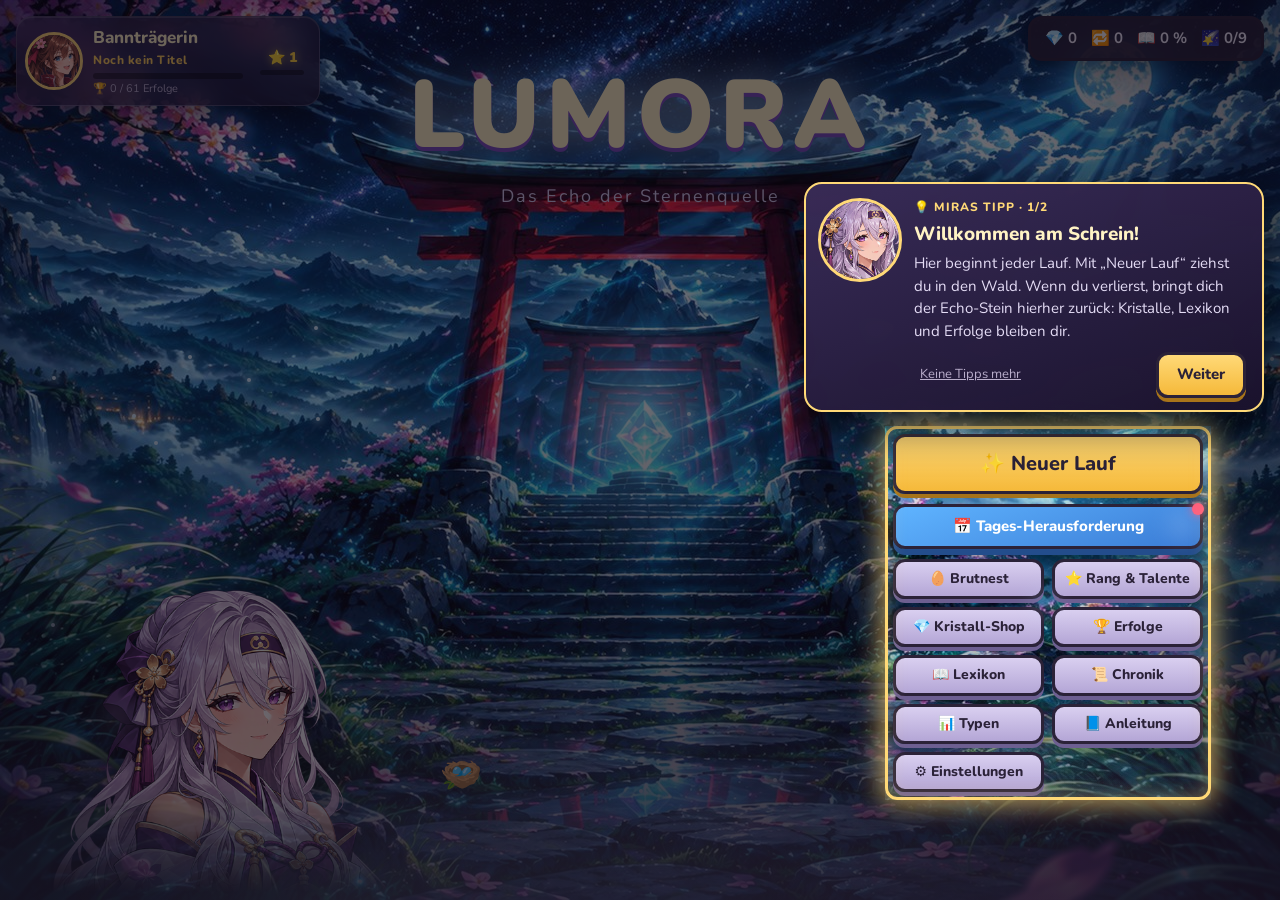
<file: index.html>
<!doctype html>
<html lang="de">
<head>
  <meta charset="utf-8">
  <meta name="viewport" content="width=device-width, initial-scale=1, viewport-fit=cover">
  <meta name="theme-color" content="#1b1626">
  <link rel="manifest" href="manifest.webmanifest">
  <link rel="icon" href="img/icons/icon-192.png">
  <link rel="apple-touch-icon" href="img/icons/apple-touch-icon.png">
  <meta name="apple-mobile-web-app-capable" content="yes">
  <meta name="mobile-web-app-capable" content="yes">
  <meta name="apple-mobile-web-app-title" content="Lumora">
  <meta name="apple-mobile-web-app-status-bar-style" content="black-translucent">
  <title>Lumora</title>
  <link rel="preconnect" href="https://fonts.googleapis.com">
  <link rel="preconnect" href="https://fonts.gstatic.com" crossorigin>
  <link rel="stylesheet" href="https://fonts.googleapis.com/css2?family=Nunito:wght@400;600;800;900&display=swap">
  <link rel="stylesheet" href="css/style.css">
</head>
<body>
  <div id="app"></div>
  <script src="js/files.js"></script>
  <script>
    (function () {
      var list = LUM_FILES.logic.concat(LUM_FILES.ui);
      list.forEach(function (src, i) {
        var s = document.createElement('script');
        s.src = src;
        s.async = false;
        if (i === list.length - 1) s.onload = function () { LUM.main(); };
        document.body.appendChild(s);
      });
    })();
  </script>
  <script>
    // Offline-Modus: nur online (http/https), nicht bei file:// und nicht lokal beim Entwickeln.
    if ('serviceWorker' in navigator && /^https?:$/.test(location.protocol) && !/^(localhost|127\.0\.0\.1|\[::1\])$/.test(location.hostname)) {
      window.addEventListener('load', function () { navigator.serviceWorker.register('sw.js').catch(function () {}); });
    }
  </script>
</body>
</html>
</file>
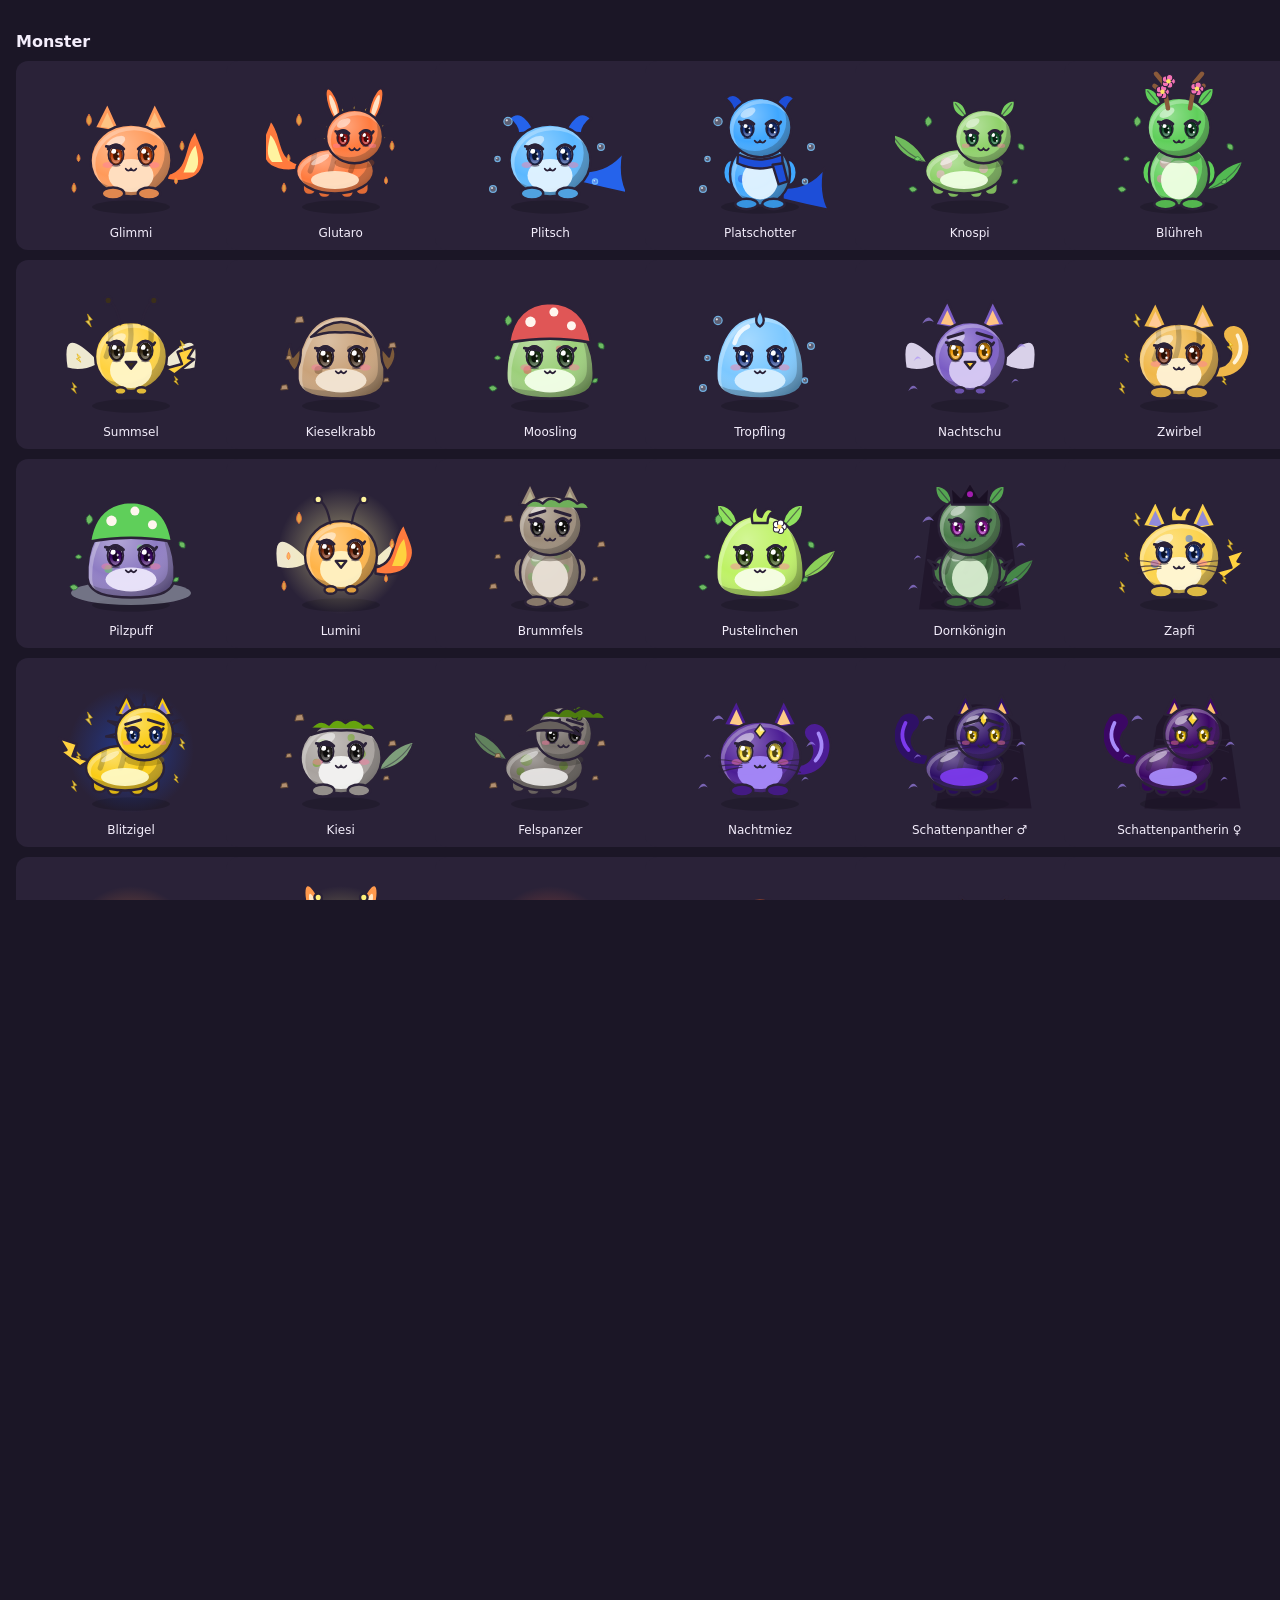
<file: art-preview.html>
<!doctype html>
<html lang="de">
<head>
  <meta charset="utf-8">
  <title>Lumora Grafik-Vorschau</title>
  <link rel="stylesheet" href="css/style.css">
  <style>
    body { padding: 16px; overflow: auto; }
    h2 { font-size: 16px; margin: 16px 0 8px; }
    .grid { display: grid; grid-template-columns: repeat(auto-fill, minmax(170px, 1fr)); gap: 10px; }
    .card { background: #2a2238; border-radius: 12px; padding: 8px; text-align: center; font-size: 12px; }
    .wide { display: grid; grid-template-columns: repeat(auto-fill, minmax(360px, 1fr)); gap: 10px; }
  </style>
</head>
<body>
  <h2>Monster</h2><div id="mons" class="grid"></div>
  <h2>Schimmer</h2><div id="shiny" class="grid"></div>
  <h2>Porträts</h2><div id="portraits" class="grid"></div>
  <h2>Hintergründe</h2><div id="bgs" class="wide"></div>
  <script src="js/files.js"></script>
  <script>
    (function () {
      var list = LUM_FILES.logic;
      list.forEach(function (src, i) {
        var s = document.createElement('script');
        s.src = src; s.async = false;
        if (i === list.length - 1) s.onload = show;
        document.body.appendChild(s);
      });
      function card(html, label) { return '<div class="card">' + html + '<div>' + label + '</div></div>'; }
      function show() {
        var L = LUM, a = '', b = '';
        L.registry.all('species').forEach(function (sp) {
          a += card(L.art.monster(sp.id, { size: 150 }), sp.name);
          b += card(L.art.monster(sp.id, { size: 150, shiny: true, facing: 'left' }), sp.name + ' ✨');
        });
        document.getElementById('mons').innerHTML = a;
        document.getElementById('shiny').innerHTML = b;
        if (L.art.portrait) {
          var p = '';
          L.registry.all('character').forEach(function (c) {
            if (!c.portrait) return;
            ['neutral', 'froh', 'wuetend'].forEach(function (e) { p += card(L.art.portrait(c.id, e, { size: 150 }), c.name + ' · ' + e); });
          });
          document.getElementById('portraits').innerHTML = p;
        }
        if (L.art.background) {
          var g = '';
          ['wald', 'moor', 'schrein', 'arena_boss'].forEach(function (id) { g += card(L.art.background(id, { width: 360, height: 200 }), id); });
          document.getElementById('bgs').innerHTML = g;
        }
      }
    })();
  </script>
</body>
</html>
</file>
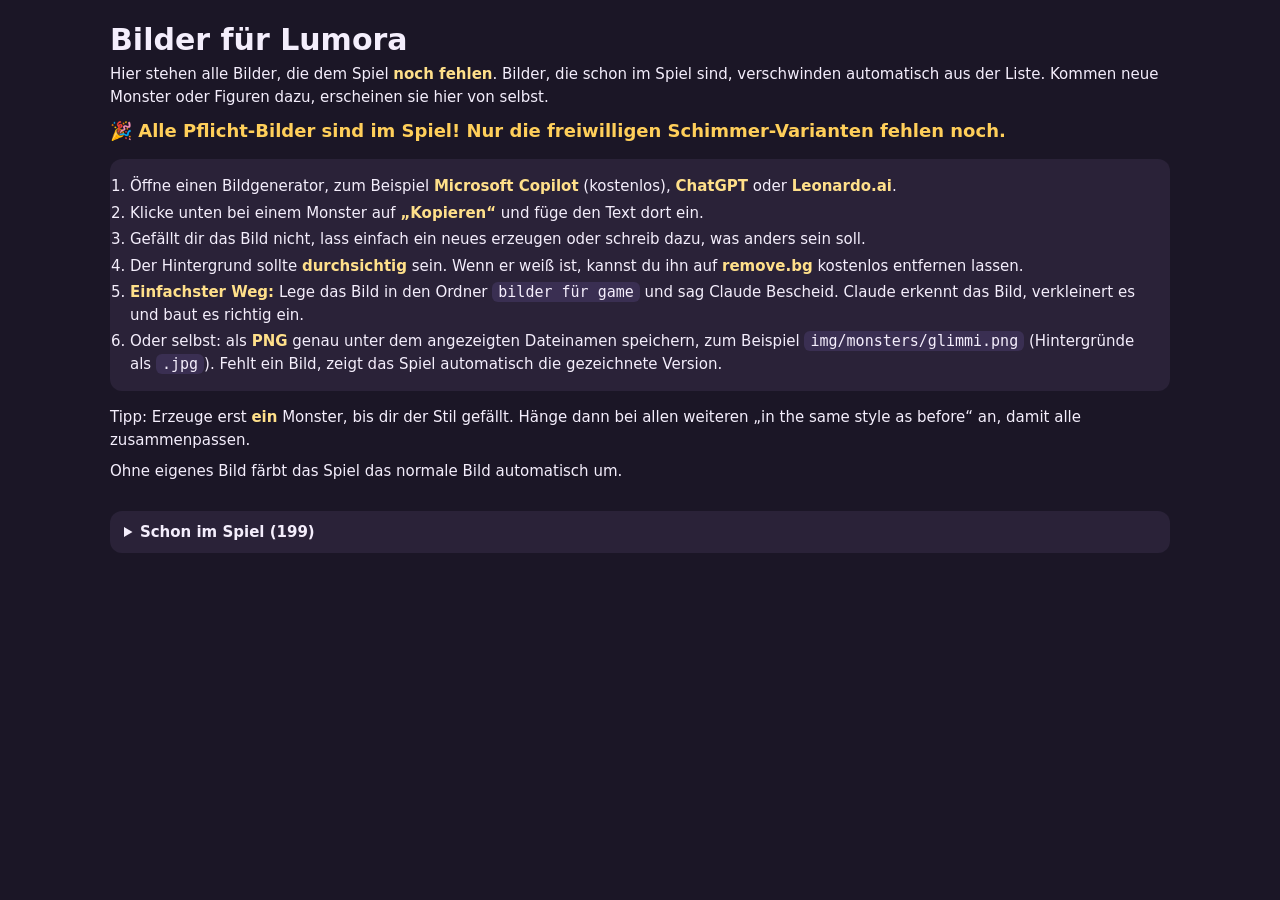
<file: bilder.html>
<!doctype html>
<html lang="de">
<head>
  <meta charset="utf-8">
  <meta name="viewport" content="width=device-width, initial-scale=1">
  <title>Lumora Bilder</title>
  <link rel="stylesheet" href="css/style.css">
  <style>
    body { padding: 20px; overflow: auto; max-width: 1100px; margin: 0 auto; line-height: 1.5; }
    h1 { margin: 0 0 4px; } h2 { margin: 28px 0 8px; }
    .steps { background: #2a2238; border-radius: 12px; padding: 12px 20px; }
    .steps li { margin: 4px 0; }
    code { background: #3a2f52; padding: 1px 6px; border-radius: 6px; }
    .item { display: grid; grid-template-columns: 130px 1fr; gap: 14px; background: #2a2238; border-radius: 12px; padding: 12px; margin: 10px 0; align-items: start; }
    .item.done { outline: 2px solid #7ee08a; }
    .thumb { width: 130px; height: 130px; display: flex; align-items: center; justify-content: center; background: #1b1626; border-radius: 10px; overflow: hidden; }
    .thumb img, .thumb svg { max-width: 100%; max-height: 100%; }
    .name { font-weight: 700; font-size: 17px; }
    .file { color: #b9aecb; font-size: 13px; }
    .status { font-size: 13px; margin-left: 8px; }
    textarea { width: 100%; box-sizing: border-box; min-height: 92px; background: #1b1626; color: #f4eefc; border: 1px solid #4b3f63; border-radius: 8px; padding: 8px; font: 13px/1.4 system-ui, sans-serif; resize: vertical; }
    button { background: #ffcf5a; color: #2b2238; border: 0; border-radius: 8px; padding: 6px 14px; font-weight: 700; cursor: pointer; margin-top: 6px; }
    button.copied { background: #7ee08a; }
    .counter { font-size: 18px; font-weight: 700; color: #ffcf5a; }
    .done-box { margin-top: 28px; background: #2a2238; border-radius: 12px; padding: 10px 14px; }
    .done-box summary { cursor: pointer; font-weight: 700; }
    .done-box .item textarea, .done-box .item button { display: none; }
    .wide .thumb { width: 220px; height: 124px; } .wide { grid-template-columns: 220px 1fr; }
    @media (max-width: 600px) { .item, .wide { grid-template-columns: 1fr; } }
  </style>
</head>
<body>
  <h1>Bilder für Lumora</h1>
  <p>Hier stehen alle Bilder, die dem Spiel <b>noch fehlen</b>. Bilder, die schon im Spiel sind, verschwinden automatisch aus der Liste. Kommen neue Monster oder Figuren dazu, erscheinen sie hier von selbst.</p>
  <p class="counter" id="counter"></p>
  <ol class="steps">
    <li>Öffne einen Bildgenerator, zum Beispiel <b>Microsoft Copilot</b> (kostenlos), <b>ChatGPT</b> oder <b>Leonardo.ai</b>.</li>
    <li>Klicke unten bei einem Monster auf <b>„Kopieren“</b> und füge den Text dort ein.</li>
    <li>Gefällt dir das Bild nicht, lass einfach ein neues erzeugen oder schreib dazu, was anders sein soll.</li>
    <li>Der Hintergrund sollte <b>durchsichtig</b> sein. Wenn er weiß ist, kannst du ihn auf <b>remove.bg</b> kostenlos entfernen lassen.</li>
    <li><b>Einfachster Weg:</b> Lege das Bild in den Ordner <code>bilder für game</code> und sag Claude Bescheid. Claude erkennt das Bild, verkleinert es und baut es richtig ein.</li>
    <li>Oder selbst: als <b>PNG</b> genau unter dem angezeigten Dateinamen speichern, zum Beispiel <code>img/monsters/glimmi.png</code> (Hintergründe als <code>.jpg</code>). Fehlt ein Bild, zeigt das Spiel automatisch die gezeichnete Version.</li>
  </ol>
  <p>Tipp: Erzeuge erst <b>ein</b> Monster, bis dir der Stil gefällt. Hänge dann bei allen weiteren „in the same style as before“ an, damit alle zusammenpassen.</p>

  <h2 data-sec="mons">Monster</h2><div id="mons"></div>
  <h2 data-sec="chars">Figuren</h2><div id="chars"></div>
  <h2 data-sec="bgs">Hintergründe (Querformat 16:9)</h2><div id="bgs"></div>
  <h2 data-sec="shiny">Schimmer-Varianten (freiwillig)</h2>
  <p>Ohne eigenes Bild färbt das Spiel das normale Bild automatisch um.</p><div id="shiny"></div>
  <details class="done-box"><summary id="done-sum">Schon im Spiel</summary><div id="done"></div></details>

  <script src="js/files.js"></script>
  <script>
    (function () {
      var list = LUM_FILES.logic.concat(['js/ui/artimg.js']);
      list.forEach(function (src, i) {
        var s = document.createElement('script');
        s.src = src; s.async = false;
        if (i === list.length - 1) s.onload = show;
        document.body.appendChild(s);
      });
      function esc(s) { return String(s).replace(/&/g, '&amp;').replace(/</g, '&lt;'); }
      function item(name, file, prompt, svg, wide) {
        return '<div class="item' + (wide ? ' wide' : '') + '" data-file="' + file + '"><div class="thumb">' + svg + '</div><div>' +
          '<div class="name">' + esc(name) + '<span class="status"></span></div><div class="file">Datei: <code>' + file + '</code></div>' +
          '<textarea readonly>' + esc(prompt) + '</textarea><button type="button">Kopieren</button></div></div>';
      }
      // Zähler: offene Pflicht-Bilder (ohne freiwillige Schimmer) und fertige Bilder
      function count() {
        var open = ['mons', 'chars', 'bgs'].reduce(function (n, id) { return n + document.getElementById(id).children.length; }, 0);
        var done = document.getElementById('done').children.length;
        document.getElementById('counter').textContent = open ? 'Noch offen: ' + open + ' Bilder (dazu freiwillig Schimmer-Varianten)' : '🎉 Alle Pflicht-Bilder sind im Spiel! Nur die freiwilligen Schimmer-Varianten fehlen noch.';
        document.getElementById('done-sum').textContent = 'Schon im Spiel (' + done + ')';
        ['mons', 'chars', 'bgs', 'shiny'].forEach(function (id) {
          var h = document.querySelector('[data-sec="' + id + '"]');
          if (h) h.style.display = document.getElementById(id).children.length ? '' : 'none';
        });
      }
      function show() {
        var L = LUM, P = L.prompts, m = '', s = '', c = '', b = '';
        L.registry.all('species').forEach(function (sp) {
          m += item(sp.name, 'img/monsters/' + sp.id + '.png', P.styleMonster + ' ' + P.monsters[sp.id], L.art.monster(sp.id, { size: 120 }));
          s += item(sp.name + ' (Schimmer)', 'img/monsters/' + sp.id + '_shiny.png', P.styleMonster + ' ' + P.monsters[sp.id] + ' ' + P.styleShinySuffix + P.shiny[sp.id] + '.', L.art.monster(sp.id, { size: 120, shiny: true }));
        });
        L.registry.all('character').forEach(function (ch) {
          if (!ch.portrait) return;
          c += item(ch.name + (ch.title ? ' – ' + ch.title : ''), 'img/portraits/' + ch.id + '.png', P.stylePortrait + ' ' + P.characters[ch.id], L.art.portrait(ch.id, 'neutral', { size: 110 }));
        });
        Object.keys(P.backgrounds).forEach(function (id) {
          b += item(id, 'img/bg/' + id + '.jpg', P.styleBackground + ' ' + P.backgrounds[id], L.art.background(id, { width: 220, height: 124 }), true);
        });
        document.getElementById('mons').innerHTML = m;
        document.getElementById('shiny').innerHTML = s;
        document.getElementById('chars').innerHTML = c;
        document.getElementById('bgs').innerHTML = b;
        count();
        document.querySelectorAll('.item').forEach(function (el) {
          var btn = el.querySelector('button'), ta = el.querySelector('textarea');
          btn.addEventListener('click', function () {
            var done = function () { btn.textContent = 'Kopiert ✓'; btn.classList.add('copied'); setTimeout(function () { btn.textContent = 'Kopieren'; btn.classList.remove('copied'); }, 1500); };
            if (navigator.clipboard && navigator.clipboard.writeText) navigator.clipboard.writeText(ta.value).then(done, function () { ta.select(); document.execCommand('copy'); done(); });
            else { ta.select(); document.execCommand('copy'); done(); }
          });
          // Vorhandenes Bild erkennen: dann in den Bereich „Schon im Spiel“ verschieben
          var file = el.getAttribute('data-file');
          var tries = [file];
          if (/.jpg$/.test(file)) tries.push(file.replace(/.jpg$/, '.png'));
          (function test(i) {
            if (i >= tries.length) return;
            var img = new Image();
            img.onload = function () {
              el.classList.add('done');
              el.querySelector('.status').textContent = '✓ im Spiel';
              el.querySelector('.thumb').innerHTML = '';
              el.querySelector('.thumb').appendChild(img);
              document.getElementById('done').appendChild(el);
              count();
            };
            img.onerror = function () { test(i + 1); };
            img.src = tries[i] + '?t=' + Date.now();
          })(0);
        });
      }
    })();
  </script>
</body>
</html>
</file>
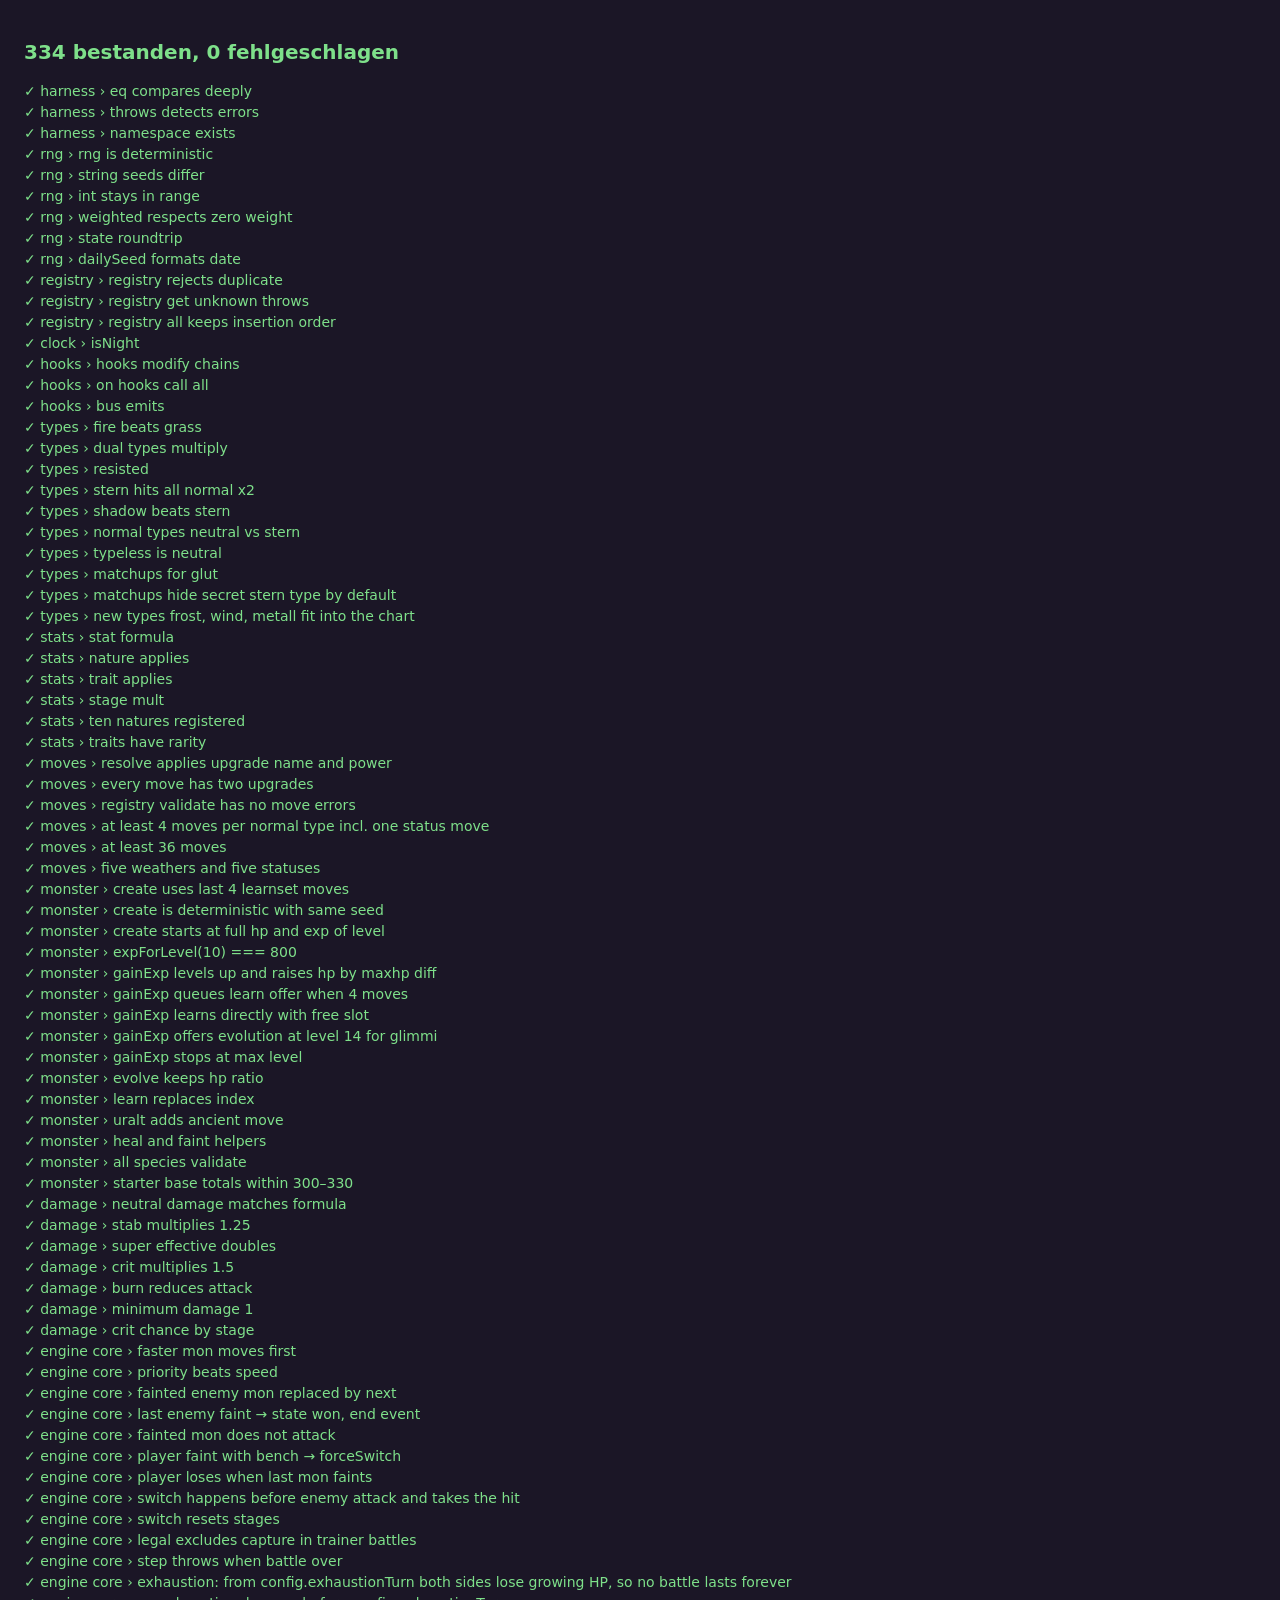
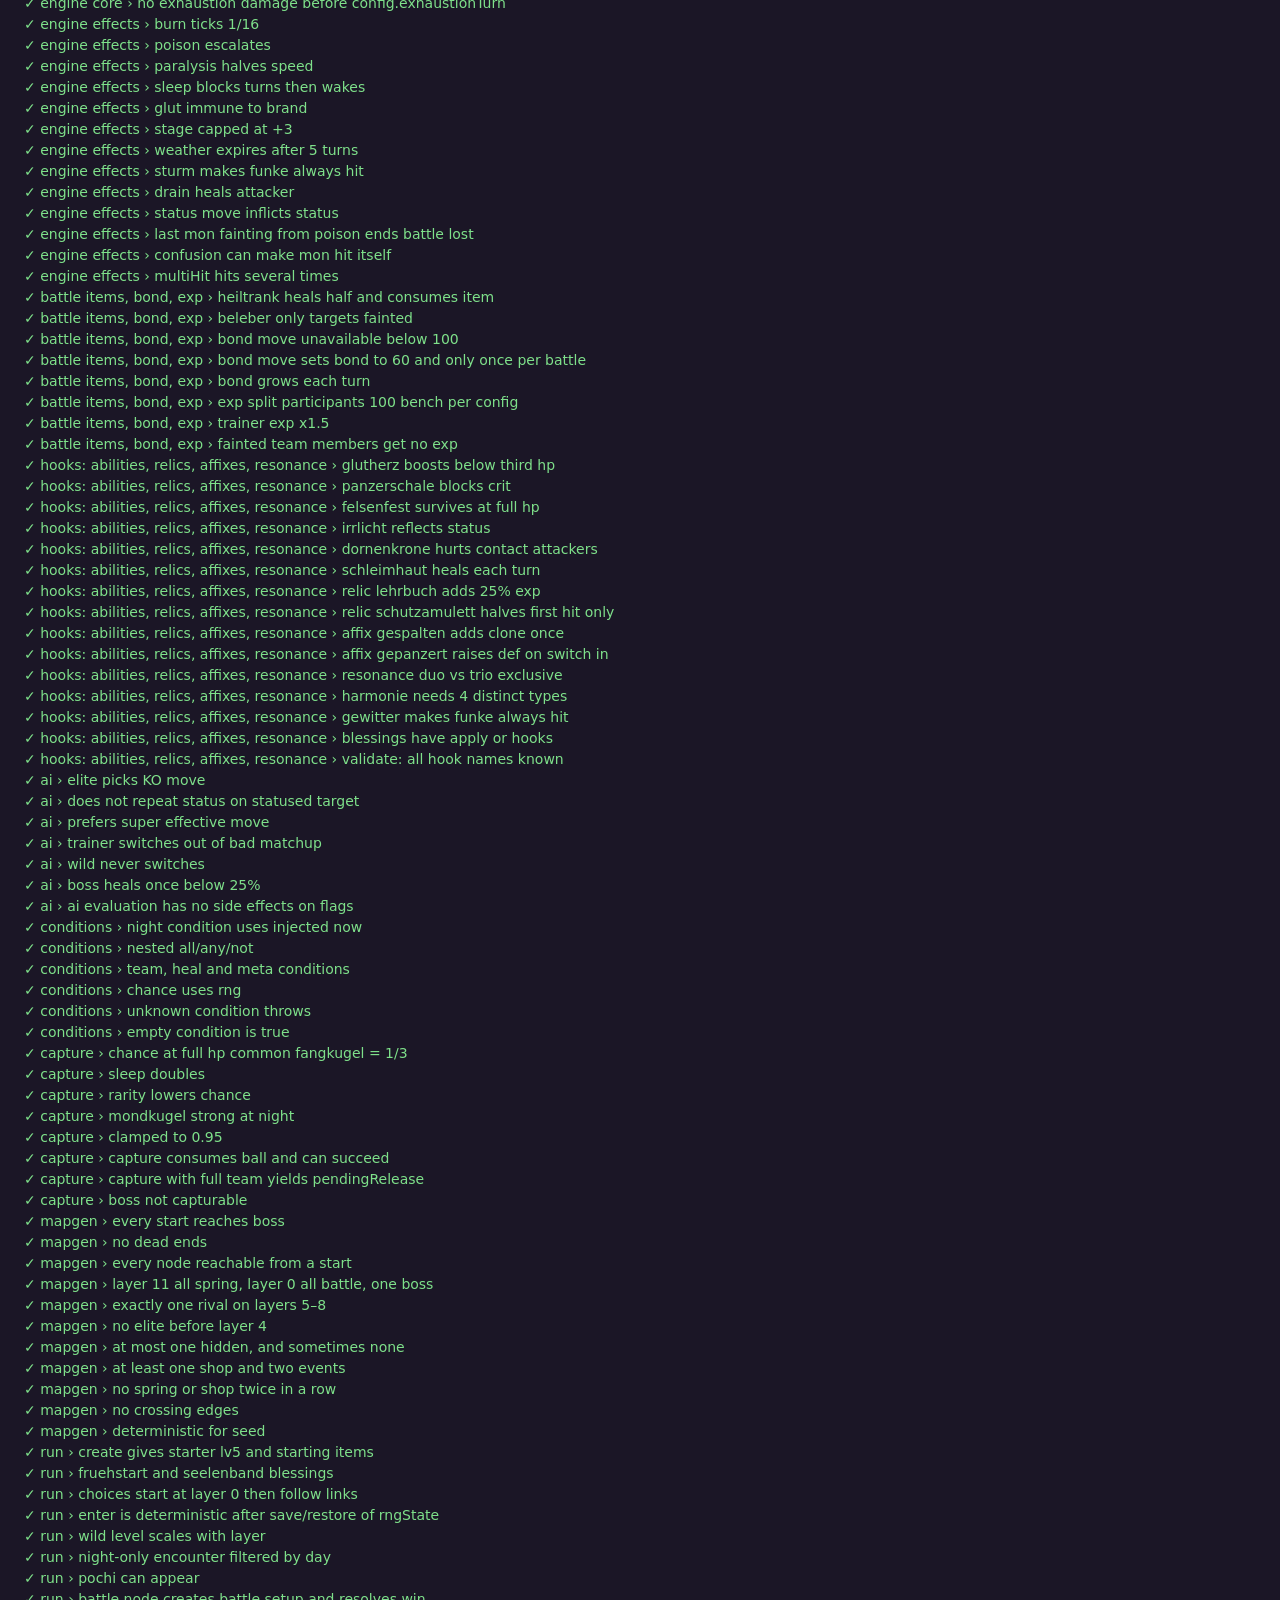
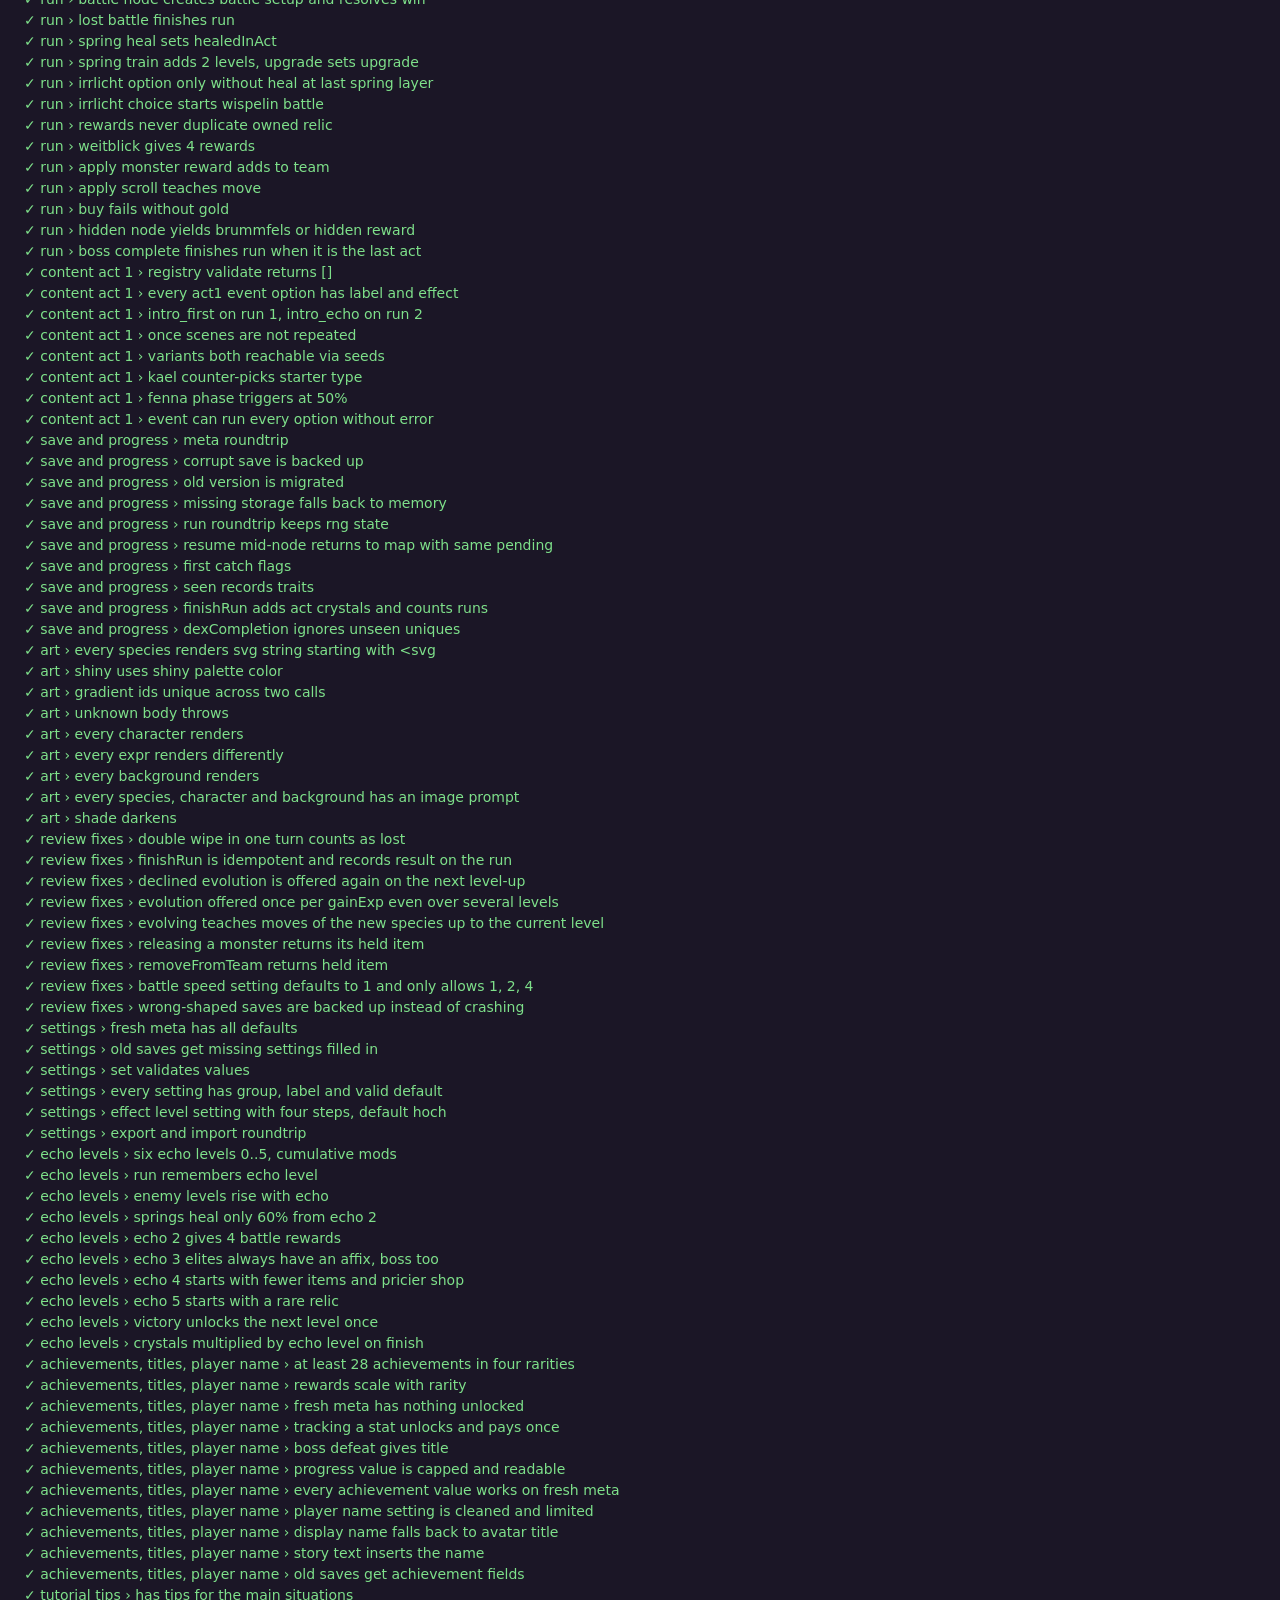
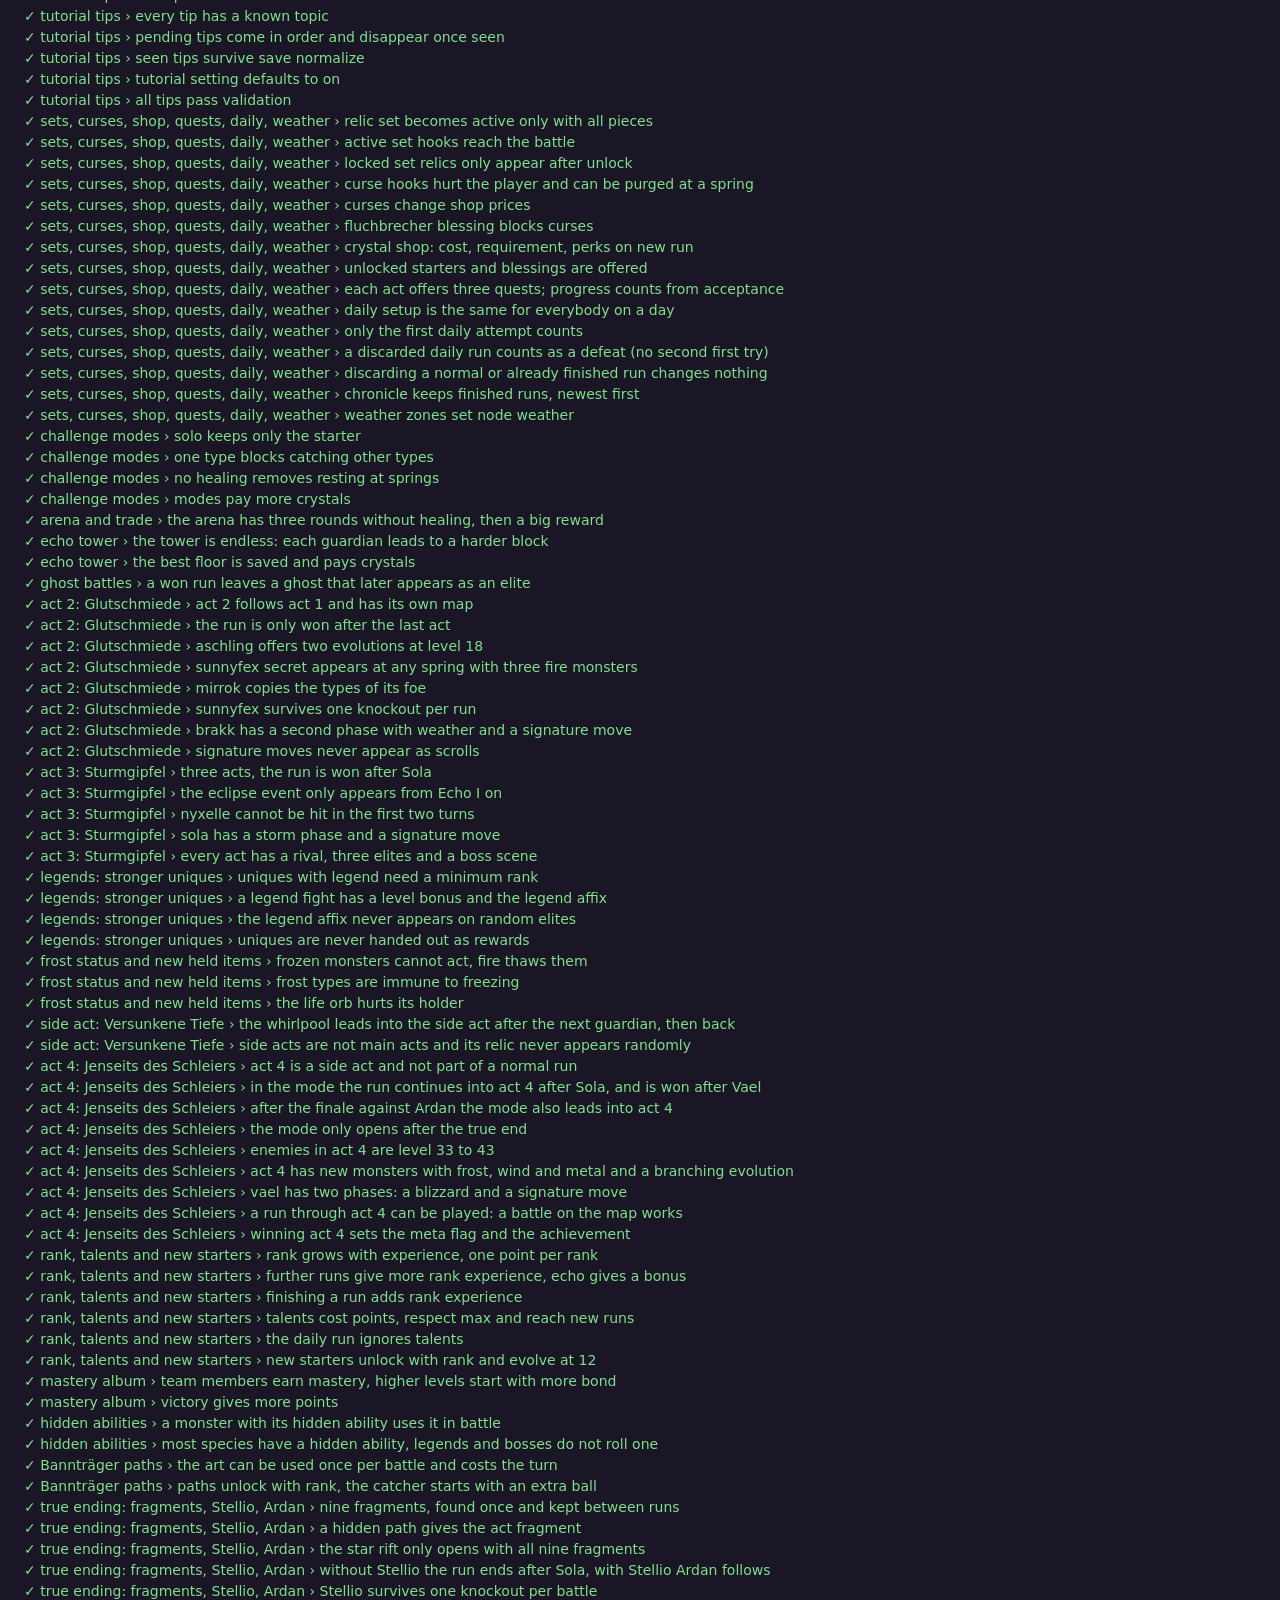
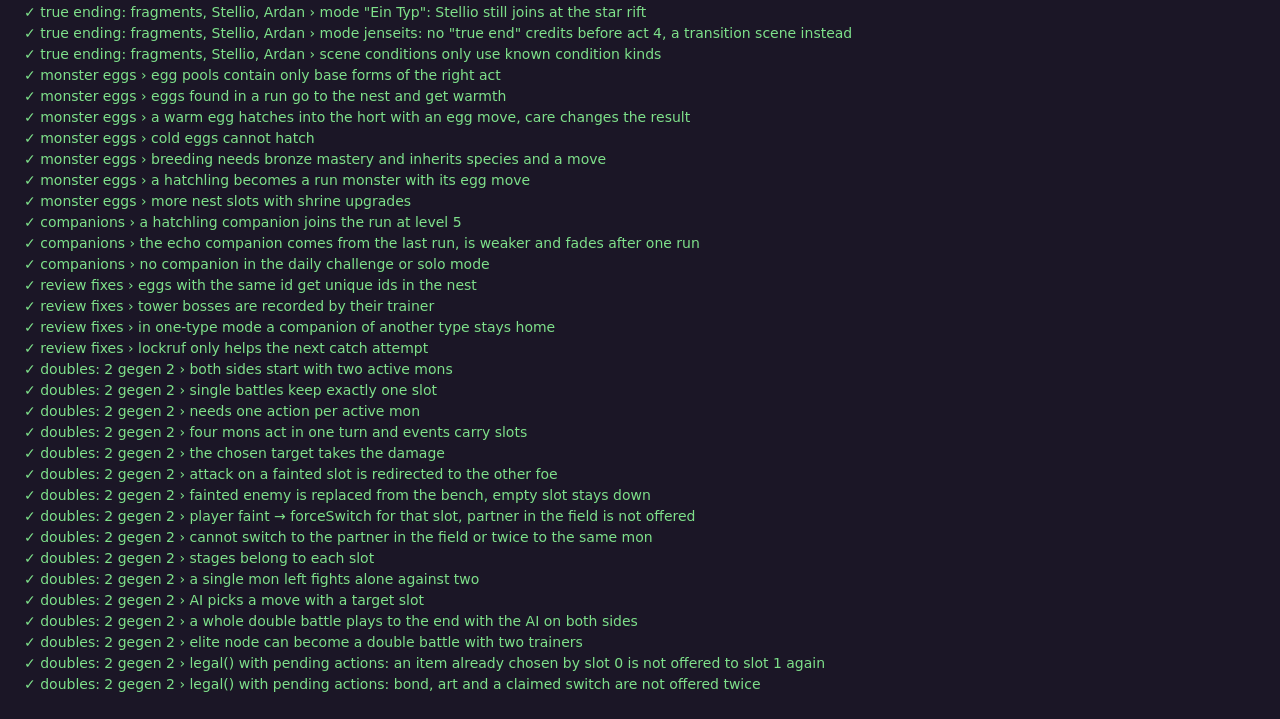
<file: tests.html>
<!doctype html>
<html lang="de">
<head>
  <meta charset="utf-8">
  <title>Lumora Tests</title>
  <style>
    body { font: 14px/1.5 system-ui, sans-serif; background: #1b1626; color: #eee; padding: 16px; }
    .ok { color: #7ee08a; } .fail { color: #ff7a8a; } pre { white-space: pre-wrap; color: #ffb3bd; margin: 0 0 8px 24px; }
    h1 { font-size: 20px; }
  </style>
</head>
<body>
  <h1 id="sum">Tests laufen …</h1>
  <div id="out"></div>
  <script src="js/files.js"></script>
  <script src="tests/harness.js"></script>
  <script src="tests/files.js"></script>
  <script>
    (function () {
      var list = LUM_FILES.logic.concat(LUM_TEST_FILES);
      list.forEach(function (src, i) {
        var s = document.createElement('script');
        s.src = src;
        s.async = false;
        if (i === list.length - 1) s.onload = show;
        document.body.appendChild(s);
      });
      function show() {
        var res = TEST.run();
        var out = document.getElementById('out');
        res.lines.forEach(function (l) {
          var d = document.createElement('div');
          d.className = l.ok ? 'ok' : 'fail';
          d.textContent = (l.ok ? '✓ ' : '✗ ') + l.name;
          out.appendChild(d);
          if (!l.ok) { var p = document.createElement('pre'); p.textContent = String(l.error && l.error.stack || l.error); out.appendChild(p); }
        });
        var errs = LUM.registry ? LUM.registry.validate() : [];
        errs.forEach(function (e) { var d = document.createElement('div'); d.className = 'fail'; d.textContent = 'Daten: ' + e; out.appendChild(d); });
        document.getElementById('sum').textContent = res.passed + ' bestanden, ' + res.failed + ' fehlgeschlagen' + (errs.length ? ', ' + errs.length + ' Datenfehler' : '');
        document.getElementById('sum').className = res.failed || errs.length ? 'fail' : 'ok';
      }
    })();
  </script>
</body>
</html>
</file>
<file: css/style.css>
:root {
  --bg: #1b1626;
  --panel: #2a2238;
  --panel2: #342a46;
  --ink: #f4eefc;
  --muted: #b9aecb;
  --line: #2b2238;
  --accent: #ffcf5a;
  --good: #7ee08a;
  --bad: #ff7a8a;
  --hp: #5ee07a;
  --hp-mid: #ffd23f;
  --hp-low: #ff5d6c;
  --bond: #ff8fd0;
  --radius: 14px;
  --font: "Nunito", "M PLUS Rounded 1c", "Segoe UI", system-ui, sans-serif;
  --lh: 1.5;
  --lh-tight: 1.3;
  --fs-small: 13px;
  --fs-body: 15px;
  --fs-lead: 17px;
  --ink-soft: #e4dcf5;
  --em: #ffe08a;
  --p-gap: .6em;
}
* { box-sizing: border-box; }
html, body { margin: 0; height: 100%; background: var(--bg); color: var(--ink); font-family: var(--font); font-size: var(--fs-body); line-height: var(--lh); overflow: hidden; user-select: none; }
#app { position: fixed; inset: 0; }
button { font-family: inherit; font-size: inherit; line-height: var(--lh-tight);  color: inherit; cursor: pointer; }
.hidden { display: none !important; }

/* ---------- Knöpfe ---------- */
.btn { background: linear-gradient(#ffd977, #f5b93a); color: #2b2238; border: 3px solid var(--line); border-radius: 12px; padding: 10px 18px; font-weight: 800; box-shadow: 0 4px 0 #a8741a; transition: transform .08s, box-shadow .08s, filter .15s; }
.btn:hover { filter: brightness(1.08); transform: translateY(-1px); }
.btn:active { transform: translateY(3px); box-shadow: 0 1px 0 #a8741a; }
.btn.secondary { background: linear-gradient(#d9cff0, #b4a6d6); box-shadow: 0 4px 0 #6d5f91; }
.btn.danger { background: linear-gradient(#ff9fa9, #f0606f); box-shadow: 0 4px 0 #9a2b38; }
.btn:disabled { filter: grayscale(1) brightness(.7); cursor: not-allowed; transform: none; }
.btn.big { font-size: 20px; padding: 14px 28px; }
.link { background: none; border: 0; color: var(--muted); text-decoration: underline; }

/* ---------- Bilder ---------- */
.art-img { display: block; max-width: 100%; max-height: 100%; object-fit: contain; }
.art-img.face-left { transform: scaleX(-1); }
.art-img.shiny-filter { filter: hue-rotate(150deg) saturate(1.3) brightness(1.08); }
.art-svg { display: block; width: 100%; height: 100%; }
.art-svg svg { width: 100%; height: 100%; display: block; }
.art-background, .art-svg.art-background svg { width: 100%; height: 100%; object-fit: cover; }
.mon-idle { animation: breathe 2.6s ease-in-out infinite; transform-origin: 100px 185px; transform-box: view-box; }
@keyframes breathe { 0%, 100% { transform: scale(1, 1); } 50% { transform: scale(1.02, .975); } }
.sparkle { animation: twinkle 1.4s ease-in-out infinite; transform-box: fill-box; transform-origin: center; }
.sparkle:nth-of-type(2) { animation-delay: .4s; } .sparkle:nth-of-type(3) { animation-delay: .8s; }
@keyframes twinkle { 0%, 100% { opacity: 1; transform: scale(1); } 50% { opacity: .3; transform: scale(.6); } }
.aura { animation: float 3s ease-in-out infinite; }
@keyframes float { 0%, 100% { transform: translateY(0); } 50% { transform: translateY(-5px); } }
.glow { animation: pulse 2s ease-in-out infinite; }
@keyframes pulse { 0%, 100% { opacity: .75; } 50% { opacity: 1; } }
.firefly, .twinkle { animation: twinkle 3s ease-in-out infinite; }
.fog { animation: drift 12s ease-in-out infinite alternate; }
@keyframes drift { from { transform: translateX(-30px); } to { transform: translateX(30px); } }

/* ---------- Bildschirm-Grundlage ---------- */
.screen { position: absolute; inset: 0; overflow: hidden; }
.screen .bg { position: absolute; inset: 0; }
.screen .bg > * { width: 100%; height: 100%; }
.screen .bg img { object-fit: cover; width: 100%; height: 100%; }
.shade { position: absolute; inset: 0; background: linear-gradient(transparent 40%, rgba(15, 10, 25, .65)); pointer-events: none; }
.panel { background: rgba(42, 34, 56, .92); border: 3px solid var(--line); border-radius: var(--radius); box-shadow: 0 8px 24px rgba(0, 0, 0, .35); }
.title { font-weight: 900; letter-spacing: .5px; }
.muted { color: var(--muted); }
.row { display: flex; gap: 10px; align-items: center; }
.wrap { flex-wrap: wrap; }
.center { display: flex; align-items: center; justify-content: center; }
.fade-in { animation: fadein .35s ease-out; }
@keyframes fadein { from { opacity: 0; transform: translateY(8px); } to { opacity: 1; transform: none; } }

/* ---------- Hub / Titel ---------- */
.hub-logo { position: absolute; top: 6%; left: 0; right: 0; text-align: center; }
.hub-logo h1 { font-size: clamp(48px, 8vw, 96px); margin: 0; letter-spacing: 6px; color: #fff3c4; text-shadow: 0 4px 0 #7c4dbe, 0 0 30px rgba(191, 227, 255, .7); }
.hub-logo p { margin: 4px 0 0; color: #d9cff0; font-size: 18px; }
.hub-mira { position: absolute; left: 4%; bottom: 0; width: min(30vw, 340px); height: min(33vw, 374px); }
.hub-menu { position: absolute; right: 6%; bottom: 12%; display: flex; flex-direction: column; gap: 14px; min-width: 260px; }
.hub-stats { position: absolute; top: 16px; right: 16px; padding: 8px 14px; display: flex; gap: 14px; font-weight: 700; }
.notice { position: absolute; top: 16px; left: 50%; transform: translateX(-50%); padding: 10px 16px; }

/* ---------- Auswahlkarten ---------- */
.pick-screen { display: flex; flex-direction: column; align-items: center; justify-content: center; gap: 18px; padding: 20px; }
.pick-screen h2 { margin: 0; font-size: 30px; text-shadow: 0 3px 0 #000; }
.cards { display: flex; gap: 18px; flex-wrap: wrap; justify-content: center; }
.card { width: 230px; padding: 14px; text-align: center; cursor: pointer; transition: transform .15s, box-shadow .15s; position: relative; }
.card:hover { transform: translateY(-6px) rotate(-.5deg); box-shadow: 0 14px 30px rgba(0, 0, 0, .45), 0 0 0 3px var(--accent); }
.card .art { width: 170px; height: 170px; margin: 0 auto; }
.card h3 { margin: 6px 0 4px; font-size: 20px; }
.card p { margin: 4px 0; font-size: 13px; color: var(--muted); }
.card .icon { font-size: 54px; height: 80px; display: flex; align-items: center; justify-content: center; }
.card.small { width: 200px; }
.card.disabled { opacity: .45; pointer-events: none; }
.chip { display: inline-block; padding: 1px 8px; border-radius: 999px; font-size: 12px; font-weight: 800; color: #1b1626; border: 2px solid var(--line); margin: 1px; }
.stats-mini { display: grid; grid-template-columns: auto 1fr; gap: 2px 8px; font-size: 12px; text-align: left; margin-top: 6px; }
.statbar { height: 7px; background: #1b1626; border-radius: 4px; overflow: hidden; align-self: center; }
.statbar i { display: block; height: 100%; background: var(--accent); }

/* ---------- Karte ---------- */
.map-wrap { position: absolute; inset: 0; display: grid; grid-template-columns: 1fr 300px; }
.map-area { position: relative; overflow: hidden; }
.map-top { position: absolute; top: 12px; left: 12px; right: 12px; display: flex; justify-content: space-between; align-items: center; padding: 8px 14px; z-index: 2; }
.map-scroll { position: absolute; inset: 64px 0 0 0; overflow-y: auto; overflow-x: hidden; }
.map-svg { display: block; margin: 0 auto; }
.node { cursor: default; }
.node circle.base { fill: #2a2238; stroke: var(--line); stroke-width: 3; }
.node text { font-size: 22px; text-anchor: middle; dominant-baseline: central; pointer-events: none; }
.node.visited circle.base { fill: #4b3f63; }
.node.current circle.base { fill: #6f5aa8; stroke: #fff3c4; }
.node.open { cursor: pointer; }
.node.open circle.base { fill: #fff3c4; stroke: var(--accent); stroke-width: 4; animation: nodepulse 1.2s ease-in-out infinite; transform-box: fill-box; transform-origin: center; }
.node.open:hover circle.base { fill: #ffe08a; }
.node.locked { opacity: .55; }
@keyframes nodepulse { 0%, 100% { transform: scale(1); } 50% { transform: scale(1.12); } }
.edge { stroke: rgba(255, 255, 255, .25); stroke-width: 3; stroke-dasharray: 6 6; }
.edge.walked { stroke: #fff3c4; stroke-dasharray: none; stroke-width: 4; }
.side { background: rgba(27, 22, 38, .95); border-left: 3px solid var(--line); padding: 12px; overflow-y: auto; display: flex; flex-direction: column; gap: 10px; }
.side h4 { margin: 4px 0; font-size: 13px; text-transform: uppercase; letter-spacing: 1px; color: var(--muted); }
.team-row { display: grid; grid-template-columns: 56px 1fr; gap: 8px; align-items: center; padding: 6px; border-radius: 10px; background: var(--panel); cursor: pointer; }
.team-row:hover { background: var(--panel2); }
.team-row .art { width: 56px; height: 56px; }
.team-row .nm { font-weight: 800; font-size: 14px; display: flex; justify-content: space-between; }
.team-row.fainted { opacity: .5; }
.bar { height: 8px; background: #1b1626; border-radius: 5px; overflow: hidden; border: 1px solid #000; }
.bar i { display: block; height: 100%; background: var(--hp); transition: width var(--bar-t, .45s) ease-out, background .3s; }
.bar.bond i { background: var(--bond); }
.bar.exp i { background: #7cc8ff; }
.inv { display: flex; flex-wrap: wrap; gap: 6px; }
.inv span { background: var(--panel); border-radius: 8px; padding: 3px 8px; font-size: 13px; }
.tip { position: relative; }
.tip:hover::after { content: attr(data-tip); position: absolute; left: 0; top: 110%; z-index: 20; width: 220px; background: #0f0b18; border: 2px solid var(--accent); border-radius: 8px; padding: 6px 8px; font-size: 12px; white-space: normal; }

/* ---------- Dialog ---------- */
.dialog { position: absolute; inset: 0; z-index: 50; cursor: pointer; }
.dialog .dim { position: absolute; inset: 0; background: linear-gradient(transparent 30%, rgba(10, 6, 18, .7)); }
.dialog .who { position: absolute; bottom: 150px; width: min(30vw, 300px); height: min(33vw, 330px); transition: left .3s, right .3s; animation: fadein .3s; }
.dialog .who.left { left: 6%; } .dialog .who.right { right: 6%; }
.dialog .box { position: absolute; left: 5%; right: 5%; bottom: 24px; min-height: 130px; padding: 18px 24px; font-size: 20px; line-height: 1.5; }
.dialog .nm { position: absolute; top: -20px; left: 22px; background: var(--accent); color: var(--line); border: 3px solid var(--line); border-radius: 10px; padding: 2px 14px; font-weight: 900; }
.dialog .narr { font-style: italic; color: #e9e1ff; text-align: center; }
.dialog .next { position: absolute; right: 18px; bottom: 10px; animation: bob 1s infinite; }
@keyframes bob { 50% { transform: translateY(4px); } }
.dialog .skip { position: absolute; top: 14px; right: 16px; }

/* ---------- Modal ---------- */
.modal { position: absolute; inset: 0; z-index: 60; background: rgba(10, 6, 18, .7); display: flex; align-items: center; justify-content: center; animation: fadein .2s; }
.modal .panel { max-width: min(920px, 94vw); max-height: 90vh; overflow-y: auto; padding: 18px 22px; }
.modal h3 { margin: 0 0 10px; font-size: 22px; }
.opt-list { display: flex; flex-direction: column; gap: 8px; margin-top: 10px; }
.opt { text-align: left; background: var(--panel2); border: 2px solid #4b3f63; border-radius: 10px; padding: 10px 12px; display: flex; gap: 12px; align-items: center; }
.opt:hover:not(:disabled) { border-color: var(--accent); }
.opt:disabled { opacity: .5; cursor: not-allowed; }
.opt .art { width: 64px; height: 64px; flex: none; }
.opt small { display: block; color: var(--muted); }

/* ---------- Kampf ---------- */
.battle { position: absolute; inset: 0; }
.battle .bg { position: absolute; inset: 0; }
.battle .field { position: absolute; inset: 0 0 190px 0; }
.battle .platform { position: absolute; border-radius: 50%; background: radial-gradient(rgba(0, 0, 0, .35), transparent 70%); }
.battle .mon { position: absolute; width: min(28vw, 300px); height: min(28vw, 300px); transition: transform .2s, opacity .4s, filter .2s; }
.battle .mon.enemy { right: 14%; top: 6%; }
.battle .mon.player { left: 12%; bottom: 0; width: min(32vw, 340px); height: min(32vw, 340px); }
.battle .platform.enemy { right: 11%; top: calc(6% + min(24vw, 250px)); width: min(34vw, 360px); height: 60px; }
.battle .platform.player { left: 9%; bottom: -20px; width: min(38vw, 400px); height: 70px; }
.battle .info { position: absolute; padding: 10px 14px; width: 330px; }
.battle .info.enemy { left: 6%; top: 8%; }
.battle .info.player { right: 5%; bottom: 30px; }
.info .nm { display: flex; justify-content: space-between; font-weight: 900; font-size: 18px; }
.info .hpline { display: grid; grid-template-columns: 30px 1fr; gap: 6px; align-items: center; font-size: 12px; font-weight: 900; color: var(--accent); margin-top: 4px; }
.info .bar { height: 11px; }
.info .hpnum { text-align: right; font-size: 13px; font-weight: 800; margin-top: 2px; }
.info .pips { display: flex; gap: 4px; margin-top: 4px; }
.info .pips i { width: 10px; height: 10px; border-radius: 50%; background: var(--good); border: 2px solid var(--line); }
.info .pips i.down { background: #555; }
.info .status { font-size: 12px; font-weight: 800; padding: 0 6px; border-radius: 6px; color: #1b1626; margin-left: 6px; }
.battle .bottom { position: absolute; left: 0; right: 0; bottom: 0; height: 190px; display: grid; grid-template-columns: 1fr 520px; gap: 10px; padding: 10px; background: linear-gradient(#2a2238, #1b1626); border-top: 4px solid var(--line); }
.battle .msg { padding: 14px 18px; font-size: 20px; line-height: 1.45; position: relative; }
.battle .menu { display: grid; grid-template-columns: 1fr 1fr; grid-template-rows: 1fr 1fr auto; gap: 8px; }
.move-btn { border: 3px solid var(--line); border-radius: 12px; padding: 6px 10px; text-align: left; font-weight: 900; font-size: 16px; color: #1b1626; position: relative; box-shadow: 0 3px 0 rgba(0, 0, 0, .4); }
.move-btn small { display: block; font-weight: 700; font-size: 11px; opacity: .85; }
.move-btn .eff { position: absolute; right: 8px; top: 6px; font-size: 11px; font-weight: 900; }
.move-btn:hover:not(:disabled) { filter: brightness(1.12); transform: translateY(-1px); }
.move-btn:disabled { filter: grayscale(.8) brightness(.6); }
.menu-row { grid-column: 1 / 3; display: flex; gap: 8px; }
.menu-row .btn { flex: 1; padding: 6px 8px; font-size: 14px; }
.btn.bond-ready { background: linear-gradient(#ffc2ea, #ff6fc0); box-shadow: 0 4px 0 #a02a72, 0 0 18px #ff8fd0; animation: pulse 1s infinite; }
.battle .weather { position: absolute; inset: 0; pointer-events: none; }
.weather-nebel { background: linear-gradient(rgba(220, 230, 240, .25), rgba(220, 230, 240, .1)); backdrop-filter: blur(1px); }
.weather-glutregen { background: linear-gradient(rgba(255, 120, 40, .18), rgba(255, 60, 20, .08)); }
.weather-stroemung { background: repeating-linear-gradient(100deg, rgba(120, 180, 255, .15) 0 2px, transparent 2px 22px); animation: rain .4s linear infinite; }
.weather-sturm { background: linear-gradient(rgba(40, 40, 80, .35), rgba(255, 240, 120, .05)); animation: storm 3s infinite; }
@keyframes rain { from { background-position: 0 0; } to { background-position: -40px 120px; } }
@keyframes storm { 0%, 92%, 100% { filter: none; } 94% { background-color: rgba(255, 255, 220, .4); } }
.weather-tag { position: absolute; top: 10px; left: 50%; transform: translateX(-50%); padding: 4px 12px; font-weight: 800; }

/* Kampf-Effekte */
.shake { animation: shake .35s; }
@keyframes shake { 20% { transform: translateX(-10px); } 40% { transform: translateX(9px); } 60% { transform: translateX(-6px); } 80% { transform: translateX(4px); } }
.hitflash { animation: hitflash .3s; }
@keyframes hitflash { 0%, 100% { filter: none; } 30% { filter: brightness(3) saturate(0); } }
.lunge-r { animation: lunger .35s; } .lunge-l { animation: lungel .35s; }
@keyframes lunger { 50% { transform: translate(40px, -20px) scale(1.05); } }
@keyframes lungel { 50% { transform: translate(-40px, 20px) scale(1.05); } }
.faint { animation: faint .6s forwards; }
@keyframes faint { to { transform: translateY(60px); opacity: 0; } }
.appear { animation: appear .45s ease-out; }
@keyframes appear { from { transform: scale(.2); opacity: 0; filter: brightness(4); } to { transform: none; opacity: 1; } }
.float-num { position: absolute; font-weight: 900; font-size: 30px; color: #fff; -webkit-text-stroke: 2px var(--line); pointer-events: none; animation: floatup 1s forwards; z-index: 10; }
.float-num.heal { color: var(--good); } .float-num.crit { color: #ffd23f; font-size: 38px; }
@keyframes floatup { from { transform: translateY(0) scale(.6); opacity: 0; } 20% { transform: translateY(-10px) scale(1.15); opacity: 1; } to { transform: translateY(-70px); opacity: 0; } }
.cutin { position: absolute; inset: 0; z-index: 40; pointer-events: none; overflow: hidden; }
.cutin .band { position: absolute; left: -10%; right: -10%; top: 30%; height: 40%; transform: skewY(-8deg); background: linear-gradient(90deg, #ff6fc0, #ffcf5a, #ff6fc0); border-top: 6px solid #fff; border-bottom: 6px solid #fff; animation: bandin 1.3s ease-out forwards; }
.cutin .lines { position: absolute; inset: 0; background: repeating-linear-gradient(-8deg, transparent 0 18px, rgba(255, 255, 255, .5) 18px 20px); mix-blend-mode: overlay; }
.cutin .who { position: absolute; top: 18%; left: 10%; width: 40vh; height: 40vh; animation: whoin 1.3s ease-out forwards; }
.cutin .ttl { position: absolute; right: 8%; top: 44%; font-size: clamp(28px, 5vw, 64px); font-weight: 900; color: #fff; -webkit-text-stroke: 3px var(--line); transform: skewY(-8deg); animation: whoin 1.3s ease-out forwards; }
@keyframes bandin { 0% { transform: skewY(-8deg) translateX(-100%); } 20%, 80% { transform: skewY(-8deg) translateX(0); } 100% { transform: skewY(-8deg) translateX(100%); opacity: 0; } }
@keyframes whoin { 0% { transform: translateX(-60vw); } 20%, 80% { transform: none; } 100% { transform: translateX(60vw); opacity: 0; } }
.speed { position: absolute; inset: 0; pointer-events: none; background: repeating-linear-gradient(0deg, transparent 0 22px, rgba(255, 255, 255, .25) 22px 24px); animation: speed .3s linear 2; }
@keyframes speed { from { background-position: 0 0; } to { background-position: 0 48px; } }
.banner { position: absolute; left: 50%; top: 38%; transform: translate(-50%, -50%) rotate(-4deg); font-size: 46px; font-weight: 900; color: #ffd23f; -webkit-text-stroke: 3px var(--line); animation: pop .9s forwards; z-index: 30; pointer-events: none; white-space: nowrap; }
@keyframes pop { 0% { transform: translate(-50%, -50%) scale(.3) rotate(-4deg); opacity: 0; } 20% { transform: translate(-50%, -50%) scale(1.15) rotate(-4deg); opacity: 1; } 80% { opacity: 1; } 100% { opacity: 0; transform: translate(-50%, -60%) scale(1) rotate(-4deg); } }
.ball { position: absolute; width: 46px; height: 46px; border-radius: 50%; background: linear-gradient(#ff5d6c 50%, #fff 50%); border: 4px solid var(--line); z-index: 12; }
.ball::after { content: ''; position: absolute; left: 50%; top: 50%; width: 12px; height: 12px; margin: -6px; border-radius: 50%; background: #fff; border: 3px solid var(--line); }
.ball.wobble { animation: wobble .5s; }
@keyframes wobble { 25% { transform: rotate(-22deg); } 75% { transform: rotate(22deg); } }

/* ---------- Belohnung, Shop, Quelle, Ereignis ---------- */
.node-screen { display: flex; flex-direction: column; align-items: center; justify-content: center; gap: 16px; padding: 24px; }
.node-screen h2 { font-size: 30px; margin: 0; text-shadow: 0 3px 0 #000; }
.event-box { max-width: 760px; width: 94vw; padding: 20px 24px; display: grid; grid-template-columns: 1fr; gap: 10px; }
.event-box.has-who { grid-template-columns: 170px 1fr; }
.event-box .who { width: 170px; height: 190px; }
.event-box p { font-size: 18px; line-height: 1.5; margin: 0; }
.shop-grid { display: grid; grid-template-columns: repeat(auto-fill, minmax(200px, 1fr)); gap: 12px; width: min(900px, 94vw); }
.shop-item { padding: 12px; text-align: center; }
.shop-item .icon { font-size: 40px; }
.shop-item.sold { opacity: .4; }
.gold { color: #ffd23f; font-weight: 900; }

/* ---------- Lexikon ---------- */
.dex-grid { display: grid; grid-template-columns: repeat(auto-fill, minmax(140px, 1fr)); gap: 10px; width: min(1100px, 96vw); max-height: 70vh; overflow-y: auto; padding: 4px; }
.dex-card { padding: 8px; text-align: center; font-size: 13px; cursor: pointer; }
.dex-card .art { width: 110px; height: 110px; margin: 0 auto; }
.dex-card.unseen .art { filter: brightness(0) opacity(.5); }

/* ---------- Bildschirm klein ---------- */
@media (max-width: 1000px) {
  .map-wrap { grid-template-columns: 1fr; grid-template-rows: 1fr 210px; }
  .side { border-left: 0; border-top: 3px solid var(--line); }
  .battle .bottom { grid-template-columns: 1fr; height: 260px; }
  .battle .field { bottom: 260px; }
  .battle .info { width: 260px; }
}

.in-dialog .hub-mira, .in-dialog .hub-menu, .in-dialog .hub-stats { opacity: 0; transition: opacity .3s; }

.battle .speed-btn { position: absolute; top: 10px; right: 64px; z-index: 20; padding: 4px 12px; font-size: 14px; }
.battle .sound-btn { position: absolute; top: 10px; right: 12px; z-index: 20; padding: 4px 10px; font-size: 14px; }
.battle .sound-btn.muted { opacity: .7; }

/* ---------- Typen-Übersicht ---------- */
.battle .types-btn { position: absolute; top: 10px; right: 162px; z-index: 20; padding: 4px 12px; font-size: 14px; }
.type-list { display: grid; grid-template-columns: repeat(auto-fill, minmax(380px, 1fr)); gap: 10px; }
.type-card { background: var(--panel2); border: 2px solid #4b3f63; border-radius: 12px; padding: 10px 12px; }
.type-card > .chip { font-size: 15px; padding: 3px 12px; }
.type-rows { display: grid; grid-template-columns: auto 1fr; gap: 6px 10px; margin-top: 8px; font-size: 13px; align-items: center; }
.type-rows > span { color: var(--muted); white-space: nowrap; }
.type-table { border-collapse: separate; border-spacing: 4px; margin: 0 auto; }
.type-table th { font-weight: 700; padding: 2px; }
.type-table th.corner { font-size: 12px; color: var(--muted); text-align: left; }
.type-table td { width: 70px; height: 38px; text-align: center; font-weight: 900; font-size: 16px; border-radius: 8px; }
.type-table td.eff-good { background: #2f7a3a; color: #d7ffd9; }
.type-table td.eff-bad { background: #8a2b38; color: #ffd7dc; }
.type-table td.eff-none { background: #2a2238; color: #6b5f80; }
@media (max-width: 700px) { .type-list { grid-template-columns: 1fr; } .type-table td { width: 40px; font-size: 13px; } }

/* ---------- Einstellungen ---------- */
.settings-body { min-width: min(640px, 88vw); }
.settings-body h4 { margin: 14px 0 6px; font-size: 15px; color: var(--accent); }
.set-row { display: flex; justify-content: space-between; align-items: center; gap: 14px; padding: 7px 10px; border-radius: 10px; background: var(--panel2); margin: 5px 0; }
.set-row small { display: block; font-size: 12px; }
.seg { display: flex; gap: 4px; flex-wrap: wrap; justify-content: flex-end; }
.seg-btn { background: #1b1626; border: 2px solid #4b3f63; border-radius: 8px; padding: 4px 10px; font-weight: 700; font-size: 13px; }
.seg-btn.on { background: var(--accent); color: var(--line); border-color: var(--line); }
.code-box { width: 100%; min-height: 110px; background: #1b1626; color: var(--ink); border: 2px solid #4b3f63; border-radius: 8px; padding: 8px; font: 12px/1.4 monospace; word-break: break-all; }
.motion-reduced .mon-idle, .motion-reduced .sparkle, .motion-reduced .aura, .motion-reduced .glow, .motion-reduced .firefly,
.motion-reduced .twinkle, .motion-reduced .fog, .motion-reduced .node.open circle.base, .motion-reduced .btn.bond-ready { animation: none !important; }
.font-big .msg, .font-big .dialog .box { font-size: 24px; }
.font-big .opt, .font-big .card p, .font-big .set-row, .font-big .event-box p, .font-big .team-row .nm { font-size: 17px; }
.font-big .move-btn { font-size: 18px; }
.click-wait::after { content: ' ▼'; animation: bob 1s infinite; display: inline-block; }

/* ---------- Echo-Stufen ---------- */
.echo-card.locked { opacity: .45; cursor: not-allowed; }
.echo-card.locked:hover { transform: none; box-shadow: none; }
.echo-card .rule { color: var(--ink); }
.echo-card .rew { color: #ffd23f; font-weight: 700; }
.echo-card.sel { box-shadow: 0 0 0 3px var(--accent); }
.pick-screen .card.sel { box-shadow: 0 0 0 3px var(--accent); }
.seed-row { display: flex; gap: 8px; align-items: center; }
.seed-row input { background: #1b1626; color: var(--ink); border: 2px solid #4b3f63; border-radius: 8px; padding: 6px 10px; font: inherit; width: 200px; }
/* Auswahl-Bildschirme: bei wenig Platz oben beginnen und scrollen statt abschneiden */
.pick-screen, .node-screen { justify-content: safe center; overflow-y: auto; }
.echo-card { width: 190px; padding: 10px; }
.echo-card .icon { height: 56px; font-size: 40px; }

/* ---------- Monster mit der Umgebung verschmelzen ---------- */
.battle .bg { filter: saturate(.92) brightness(.88) blur(1.2px); transform: scale(1.02); }
.battle .mon { display: flex; align-items: flex-end; justify-content: center; }
.battle .mon .flip { width: 100%; height: 100%; }
.battle .mon .flip.face-left { transform: scaleX(-1); }
.battle .mon .blend { position: relative; width: 100%; height: 100%; animation: breathe 3.2s ease-in-out infinite; transform-origin: center bottom; }
.battle .mon .blend img { width: 100%; height: 100%; max-width: none; max-height: none; object-fit: contain; object-position: center bottom; filter: drop-shadow(0 10px 8px rgba(0, 0, 0, .45)) drop-shadow(0 0 1px rgba(0, 0, 0, .4)); }
.battle .mon .tint, .battle .mon .shade { position: absolute; inset: 0; pointer-events: none;
  -webkit-mask-size: contain; mask-size: contain; -webkit-mask-position: center bottom; mask-position: center bottom; -webkit-mask-repeat: no-repeat; mask-repeat: no-repeat; }
.battle .mon .tint { background: linear-gradient(165deg, var(--tint, #fff) 0%, transparent 65%); mix-blend-mode: soft-light; opacity: .75; }
.battle .mon .shade { background: linear-gradient(to bottom, transparent 50%, rgba(12, 6, 30, .5) 100%); mix-blend-mode: multiply; }
.battle .platform { background: radial-gradient(ellipse at center, rgba(0, 0, 0, .55) 0%, rgba(0, 0, 0, .25) 40%, transparent 70%); filter: blur(3px); }
.battle .atmo { position: absolute; left: 0; right: 0; top: 0; bottom: 190px; pointer-events: none;
  background: linear-gradient(to top, var(--haze, transparent) 0%, transparent 28%), radial-gradient(ellipse at 50% 45%, transparent 55%, rgba(6, 3, 18, .45) 100%); }
.motion-reduced .battle .mon .blend { animation: none; }

/* ---------- Porträts weich auslaufen lassen ---------- */
.dialog .who img, .hub-mira img, .event-box .who img, .row .art-portrait {
  -webkit-mask-image: linear-gradient(to bottom, #000 68%, transparent 98%); mask-image: linear-gradient(to bottom, #000 68%, transparent 98%);
  filter: drop-shadow(0 6px 14px rgba(0, 0, 0, .5));
}
.hub-mira img, .dialog .who img { width: 100%; height: 100%; object-fit: contain; object-position: center bottom; }
/* Eigener Bodenschatten direkt unter jedem Monster (ersetzt die alten Plattformen) */
.battle .platform { display: none; }
.battle .mon .blend::after { content: ''; position: absolute; left: 18%; right: 18%; bottom: -3%; height: 12%; z-index: -1;
  background: radial-gradient(ellipse at center, rgba(0, 0, 0, .6) 0%, rgba(0, 0, 0, .3) 45%, transparent 72%); filter: blur(2px); }
.battle .mon.enemy { top: 9%; }
@media (max-width: 1000px) { .battle .atmo { bottom: 260px; } }

/* ---------- Mehr Tiefe im Kampf ---------- */
.battle { --px: 0; --py: 0; overflow: hidden; }
/* Hintergrund: langsame Kamerafahrt + Parallaxe (weit weg = wenig Bewegung) */
.battle .bg { translate: calc(var(--px) * -10px) calc(var(--py) * -6px); transition: translate .4s ease-out; animation: drift 28s ease-in-out infinite alternate; }
@keyframes drift { from { transform: scale(1.04) translate(-0.6%, 0); } to { transform: scale(1.08) translate(0.6%, -0.8%); } }
/* Gegner weiter weg: kleiner, blasser, dunstiger, wenig Parallaxe. Eigenes Monster nah: mehr Parallaxe */
.battle .mon.enemy { width: min(24vw, 260px); height: min(24vw, 260px); right: 17%; translate: calc(var(--px) * -5px) calc(var(--py) * -3px); transition: translate .4s ease-out, transform .2s, opacity .4s, filter .2s; }
.battle .mon.enemy .blend img { filter: drop-shadow(0 8px 6px rgba(0, 0, 0, .4)) saturate(.88) brightness(.94) contrast(.94); }
.battle .mon.enemy .tint { opacity: 1; background: linear-gradient(165deg, var(--tint, #fff) 0%, var(--haze, transparent) 80%); }
.battle .mon.player { translate: calc(var(--px) * 9px) calc(var(--py) * 5px); transition: translate .4s ease-out, transform .2s, opacity .4s, filter .2s; }
/* Lichtstrahlen von oben */
.battle .rays { position: absolute; inset: -10% -10% 30% -10%; pointer-events: none; mix-blend-mode: screen; opacity: .35;
  background: repeating-linear-gradient(105deg, transparent 0 60px, var(--glow, rgba(255,255,255,.6)) 60px 64px, transparent 64px 140px);
  -webkit-mask-image: linear-gradient(to bottom, #000, transparent 85%); mask-image: linear-gradient(to bottom, #000, transparent 85%);
  filter: blur(6px); animation: rays 14s ease-in-out infinite alternate; translate: calc(var(--px) * -14px) 0; }
@keyframes rays { from { opacity: .2; transform: translateX(-2%); } to { opacity: .4; transform: translateX(2%); } }
/* Partikel: hinten klein und scharf, vorne groß und unscharf (Tiefenschärfe) */
.battle .motes { position: absolute; inset: 0; pointer-events: none; }
.battle .motes.far { bottom: 190px; translate: calc(var(--px) * -4px) calc(var(--py) * -2px); }
.battle .motes.near { bottom: 190px; z-index: 5; translate: calc(var(--px) * 22px) calc(var(--py) * 12px); transition: translate .4s ease-out; }
.battle .motes i { position: absolute; border-radius: 50%; background: radial-gradient(circle, var(--glow, #fff) 0%, transparent 70%); animation: mote 14s ease-in-out infinite; }
.battle .motes.near i { opacity: .35; }
@keyframes mote { 0%, 100% { transform: translate(0, 0); opacity: .15; } 50% { transform: translate(14px, -26px); opacity: .9; } }
.battle .motes.near i { animation-name: motenear; }
@keyframes motenear { 0%, 100% { transform: translate(0, 0); opacity: .15; } 50% { transform: translate(-20px, -30px); opacity: .45; } }
/* Kamera-Ruck bei Volltreffern */
.battle.cam-punch .field, .battle.cam-punch .bg { animation: campunch .45s ease-out; }
@keyframes campunch { 0% { transform: scale(1); } 30% { transform: scale(1.035); } 100% { transform: scale(1); } }
.motion-reduced .battle .bg, .motion-reduced .battle .rays, .motion-reduced .battle .motes i { animation: none !important; }
.motion-reduced .battle .bg, .motion-reduced .battle .mon, .motion-reduced .battle .motes, .motion-reduced .battle .rays { translate: none !important; }
@media (max-width: 1000px) { .battle .motes.far, .battle .motes.near { bottom: 260px; } }

/* ---------- Lebendiger Schrein (Hub) ---------- */
.hub { --px: 0; --py: 0; }
.hub .bg { translate: calc(var(--px) * -12px) calc(var(--py) * -7px); transition: translate .5s ease-out; animation: drift 30s ease-in-out infinite alternate; }
.hub .shade { background: linear-gradient(transparent 45%, rgba(15, 10, 25, .55)), radial-gradient(ellipse at 50% 45%, transparent 55%, rgba(8, 4, 20, .5)); }
/* Kristall-Leuchten in der Mitte zwischen den Toren */
.hub-crystal { position: absolute; left: 50%; top: 47%; width: 34vmin; height: 34vmin; transform: translate(-50%, -50%); pointer-events: none; mix-blend-mode: screen;
  background: radial-gradient(circle, rgba(170, 225, 255, .75) 0%, rgba(120, 190, 255, .3) 30%, transparent 65%);
  translate: calc(var(--px) * -12px) calc(var(--py) * -7px); animation: crystal 4s ease-in-out infinite; }
@keyframes crystal { 0%, 100% { opacity: .55; scale: .9; } 50% { opacity: 1; scale: 1.08; } }
/* Sternschnuppen */
.hub-stars { position: absolute; inset: 0; pointer-events: none; overflow: hidden; }
.hub-stars i { position: absolute; width: 140px; height: 2px; border-radius: 2px; background: linear-gradient(90deg, rgba(255, 255, 255, 0), #fff); transform: rotate(-28deg); opacity: 0; animation: shoot 1.4s ease-out forwards; box-shadow: 0 0 8px #bfe3ff; }
@keyframes shoot { 0% { opacity: 0; translate: 0 0; } 15% { opacity: 1; } 100% { opacity: 0; translate: 320px 170px; } }
/* Glühwürmchen in der Ferne */
.hub-far { position: absolute; inset: 0; pointer-events: none; translate: calc(var(--px) * -6px) calc(var(--py) * -3px); transition: translate .5s ease-out; }
.hub-far i { position: absolute; width: 4px; height: 4px; border-radius: 50%; background: #d8f1ff; box-shadow: 0 0 8px 2px rgba(170, 225, 255, .9); animation: firefly 9s ease-in-out infinite; }
@keyframes firefly { 0%, 100% { transform: translate(0, 0); opacity: .1; } 30% { opacity: .9; } 50% { transform: translate(18px, -24px); opacity: .5; } 75% { opacity: 1; transform: translate(-10px, -12px); } }
/* Nebel am Boden */
.hub-fog { position: absolute; left: -10%; right: -10%; bottom: 0; height: 32%; pointer-events: none;
  background: radial-gradient(ellipse at 30% 100%, rgba(190, 215, 255, .22), transparent 60%), radial-gradient(ellipse at 75% 100%, rgba(220, 190, 255, .18), transparent 55%);
  animation: fogmove 18s ease-in-out infinite alternate; }
@keyframes fogmove { from { transform: translateX(-3%); } to { transform: translateX(3%); } }
/* Fallende Kirschblüten */
.hub-petals { position: absolute; inset: 0; pointer-events: none; overflow: hidden; translate: calc(var(--px) * 10px) 0; transition: translate .5s ease-out; }
.hub-petals i { position: absolute; top: -5%; width: calc(14px * var(--s)); height: calc(10px * var(--s)); border-radius: 150% 0 150% 0;
  background: linear-gradient(135deg, #ffd6e7, #ff9ec4); opacity: .85; box-shadow: 0 0 4px rgba(255, 160, 200, .5);
  animation-name: petalfall, petalspin; animation-timing-function: linear, ease-in-out; animation-iteration-count: infinite, infinite; animation-direction: normal, alternate; }
@keyframes petalfall { 0% { transform: translate(0, 0); } 50% { transform: translate(var(--sway), 55vh); } 100% { transform: translate(calc(var(--sway) * -0.3), 112vh); } }
@keyframes petalspin { from { rotate: -40deg; scale: 1 1; } to { rotate: 60deg; scale: 1 .55; } }
/* Große unscharfe Lichtflecken vorne */
.hub-near { position: absolute; inset: 0; pointer-events: none; translate: calc(var(--px) * 26px) calc(var(--py) * 14px); transition: translate .5s ease-out; }
.hub-near i { position: absolute; border-radius: 50%; background: radial-gradient(circle, rgba(200, 225, 255, .55), transparent 70%); filter: blur(8px); opacity: .35; animation: motenear 16s ease-in-out infinite; }
/* Logo: wandernder Glanz und sanftes Schweben */
.hub .hub-logo { animation: floaty 6s ease-in-out infinite; }
.hub .hub-logo h1 { color: transparent; text-shadow: none; background: linear-gradient(110deg, #fff3c4 35%, #ffffff 48%, #c9ecff 52%, #fff3c4 65%); background-size: 260% 100%;
  -webkit-background-clip: text; background-clip: text; filter: drop-shadow(0 4px 0 #7c4dbe) drop-shadow(0 0 22px rgba(191, 227, 255, .75)); animation: shine 6s ease-in-out infinite; }
.hub .hub-logo p { animation: fadein 1.2s ease-out .3s both; letter-spacing: 2px; }
@keyframes shine { 0%, 15% { background-position: 100% 0; } 55%, 100% { background-position: 0 0; } }
@keyframes floaty { 0%, 100% { transform: translateY(0); } 50% { transform: translateY(-6px); } }
/* Mira schwebt leicht und folgt der Maus */
.hub .hub-mira { animation: floaty 5s ease-in-out infinite; translate: calc(var(--px) * 14px) calc(var(--py) * 6px); transition: translate .5s ease-out; }
/* Menü gleitet nacheinander herein und leuchtet */
.hub .hub-menu > * { animation: slidein .5s ease-out both; animation-delay: calc(var(--i, 0) * 90ms + 150ms); }
@keyframes slidein { from { opacity: 0; transform: translateX(40px); } to { opacity: 1; transform: none; } }
.hub .hub-menu .btn:hover { box-shadow: 0 4px 0 #a8741a, 0 0 22px rgba(255, 220, 140, .65); }
.hub .hub-menu .btn.secondary:hover { box-shadow: 0 4px 0 #6d5f91, 0 0 20px rgba(200, 180, 255, .6); }
/* Reduzierte Animationen: alles ruhig */
.motion-reduced .hub .bg, .motion-reduced .hub-crystal, .motion-reduced .hub-far i, .motion-reduced .hub-fog,
.motion-reduced .hub-near i, .motion-reduced .hub .hub-logo, .motion-reduced .hub .hub-logo h1, .motion-reduced .hub .hub-mira { animation: none !important; translate: none !important; }
.motion-reduced .hub-petals { display: none; }

/* ---------- Karte mit mehr Liebe und Tiefe ---------- */
.map-area { --px: 0; --py: 0; }
.map-area .bg { translate: calc(var(--px) * -12px) calc(var(--py) * -8px); transition: translate .5s ease-out; animation: drift 34s ease-in-out infinite alternate; }
.map-area .map-shade { background: radial-gradient(ellipse at 50% 55%, rgba(15, 10, 25, .25), rgba(10, 6, 20, .72) 85%); }
.map-motes { position: absolute; inset: 0; pointer-events: none; translate: calc(var(--px) * 16px) calc(var(--py) * 10px); transition: translate .5s ease-out; }
.map-motes i { position: absolute; width: 4px; height: 4px; border-radius: 50%; background: #fff6c8; box-shadow: 0 0 8px 2px rgba(255, 230, 160, .7); animation: firefly 12s ease-in-out infinite; }
/* Nebel oben: dort ist der Weg noch unbekannt */
.map-mist { position: absolute; left: 0; right: 0; top: 0; height: 30%; pointer-events: none; background: linear-gradient(to bottom, rgba(20, 14, 34, .85), rgba(30, 24, 50, .35) 55%, transparent); }
.glass { background: linear-gradient(160deg, rgba(60, 48, 88, .72), rgba(30, 22, 48, .78)); backdrop-filter: blur(10px); -webkit-backdrop-filter: blur(10px);
  border: 1px solid rgba(255, 255, 255, .14); box-shadow: 0 10px 30px rgba(0, 0, 0, .45), inset 0 1px 0 rgba(255, 255, 255, .12); }
.map-top { z-index: 3; }
.map-top .title-block { display: flex; flex-direction: column; line-height: 1.2; }
.map-top .act-name { font-weight: 900; font-size: 18px; color: #fff3c4; letter-spacing: 1px; text-shadow: 0 0 12px rgba(255, 220, 140, .45); }
.map-top .sub { font-size: 13px; color: var(--muted); }
.echo-tag { background: rgba(155, 93, 229, .35); border: 1px solid rgba(200, 170, 255, .5); border-radius: 999px; padding: 2px 10px; font-weight: 800; font-size: 13px; }
.map-scroll { z-index: 2; }
/* Wege */
.map-svg .edge { fill: none; stroke: rgba(255, 255, 255, .22); stroke-width: 3; stroke-dasharray: 2 9; stroke-linecap: round; }
.map-svg .edge.next { stroke: rgba(255, 243, 196, .75); stroke-width: 3.5; stroke-dasharray: 8 8; animation: march 1.2s linear infinite; filter: drop-shadow(0 0 4px rgba(255, 220, 140, .7)); }
@keyframes march { to { stroke-dashoffset: -16; } }
.map-svg .edge.walked-glow { stroke: rgba(255, 207, 90, .35); stroke-width: 12; stroke-dasharray: none; filter: blur(4px); }
.map-svg .edge.walked { stroke: url(#gold-path); stroke-width: 4.5; stroke-dasharray: none; }
.map-svg .edge.flow { stroke: #ffffff; stroke-width: 2.5; stroke-dasharray: 6 40; animation: flow 2.2s linear infinite; opacity: .85; }
@keyframes flow { to { stroke-dashoffset: -46; } }
.map-svg .start ellipse { fill: rgba(255, 220, 140, .25); stroke: rgba(255, 220, 140, .6); }
.map-svg .start text { font-size: 11px; font-weight: 800; fill: #fff3c4; text-anchor: middle; dominant-baseline: central; }
/* Medaillons */
.map-svg .node { cursor: default; transition: opacity .3s; }
.map-svg .node .shadow { fill: rgba(0, 0, 0, .45); filter: blur(2px); }
.map-svg .node circle.base { stroke: #1b1626; stroke-width: 3; }
.map-svg .node .rim { fill: none; stroke: rgba(255, 255, 255, .45); stroke-width: 1.5; }
.map-svg .node text { font-size: 21px; text-anchor: middle; dominant-baseline: central; pointer-events: none; filter: drop-shadow(0 1px 1px rgba(0, 0, 0, .6)); }
.map-svg .node text.check { font-size: 13px; font-weight: 900; fill: #7ee08a; }
.map-svg .node text.dbl { font-size: 13px; font-weight: 900; fill: #ffd84a; stroke: #2a1640; stroke-width: 3px; paint-order: stroke; }
.map-svg .node.locked { opacity: .78; }
.map-svg .node.locked circle.base { filter: saturate(.75) brightness(.85); }
.map-svg .node.visited { opacity: .75; }
.map-svg .node.visited circle.base { filter: saturate(.5); }
.map-svg .node.open { cursor: pointer; }
.map-svg .node.open circle.base { stroke: #fff3c4; stroke-width: 3.5; animation: none; }
.map-svg .node.open .ring { fill: none; stroke: var(--c); stroke-width: 3; opacity: .8; transform-box: fill-box; transform-origin: center; animation: ringpulse 1.6s ease-out infinite; }
@keyframes ringpulse { from { transform: scale(.85); opacity: .9; } to { transform: scale(1.35); opacity: 0; } }
.map-svg .node.open:hover circle.base { filter: brightness(1.2); }
.map-svg .node.open:hover { transform: translateY(-2px); }
.map-svg .node .aura { fill: none; stroke: #ffd700; stroke-width: 2; opacity: .6; stroke-dasharray: 4 6; transform-box: fill-box; transform-origin: center; animation: spin 18s linear infinite; filter: drop-shadow(0 0 6px #ffd700); }
@keyframes spin { to { rotate: 360deg; } }
.map-svg .node.k-hidden circle.base { filter: drop-shadow(0 0 8px #ff5ad1); }
/* Spielfigur */
.map-svg .token { animation: tokenbob 2.4s ease-in-out infinite; filter: drop-shadow(0 4px 6px rgba(0, 0, 0, .55)); }
.map-svg .token-glow { fill: rgba(255, 217, 119, .35); filter: blur(6px); }
@keyframes tokenbob { 0%, 100% { transform: translateY(0); } 50% { transform: translateY(-5px); } }
/* Info-Kästchen */
.map-tip { position: absolute; z-index: 10; width: 230px; padding: 10px 12px; font-size: 13px; pointer-events: none; border-radius: 12px; }
.map-tip b { display: block; font-size: 15px; margin-bottom: 2px; }
.map-tip .go { color: #ffd977; font-weight: 800; display: block; margin-top: 4px; }

/* ---------- Seitenleiste ---------- */
.side.glass { border-left: 1px solid rgba(255, 255, 255, .14); border-radius: 0; }
.side h4 { display: flex; justify-content: space-between; align-items: baseline; margin: 8px 0 2px; color: #d9cff0; }
.side h4 small { color: var(--muted); font-weight: 700; }
.purse { display: flex; gap: 8px; align-items: center; }
.purse > span { background: rgba(0, 0, 0, .25); border: 1px solid rgba(255, 255, 255, .1); border-radius: 999px; padding: 4px 12px; font-size: 15px; }
.purse .coin b { color: #ffd23f; } .purse .gem b { color: #9fdcff; }
.purse .bless { margin-left: auto; font-size: 20px; padding: 2px 8px; }
.bump { animation: bump .6s ease-out; }
@keyframes bump { 30% { transform: scale(1.25); box-shadow: 0 0 16px rgba(255, 220, 120, .7); } }
.team-card { display: grid; grid-template-columns: 64px 1fr; gap: 10px; align-items: center; padding: 8px; border-radius: 14px; cursor: pointer;
  background: linear-gradient(135deg, rgba(255, 255, 255, .07), rgba(255, 255, 255, .02)); border: 1px solid rgba(255, 255, 255, .08); transition: transform .15s, border-color .15s, background .15s; }
.team-card:hover { transform: translateX(-3px); border-color: rgba(255, 220, 140, .5); background: linear-gradient(135deg, rgba(255, 255, 255, .12), rgba(255, 255, 255, .03)); }
.team-card.lead { border-color: rgba(255, 220, 140, .35); }
.team-card.fainted { opacity: .5; filter: grayscale(.8); }
.team-card .art { position: relative; width: 64px; height: 64px; border-radius: 50%; background: radial-gradient(circle at 50% 65%, rgba(255, 255, 255, .18), transparent 70%); }
.team-card .art img, .team-card .art .art-svg { filter: drop-shadow(0 3px 3px rgba(0, 0, 0, .5)); }
.team-card .lv { position: absolute; right: -4px; bottom: -2px; background: #ffcf5a; color: #2b2238; font-weight: 900; font-size: 11px; border-radius: 999px; padding: 1px 6px; border: 2px solid #2b2238; }
.team-card .nm { display: flex; justify-content: space-between; align-items: center; font-weight: 800; font-size: 14px; }
.team-card .st { font-size: 11px; border-radius: 6px; padding: 0 4px; }
.team-card .types .chip { font-size: 10px; padding: 0 6px; }
.team-card .bar { height: 7px; margin-top: 4px; position: relative; }
.team-card .bar i { background-image: linear-gradient(to bottom, rgba(255, 255, 255, .35), transparent 60%); }
.team-card .sub { display: flex; justify-content: space-between; font-size: 11px; color: var(--muted); margin-top: 2px; }
.team-card .bond { color: #ff8fd0; font-weight: 800; }
.team-card .bond.full { text-shadow: 0 0 8px #ff8fd0; animation: pulse 1.2s infinite; }
.badge { display: inline-flex; align-items: center; gap: 5px; background: rgba(0, 0, 0, .25); border: 1px solid rgba(255, 255, 255, .1); border-radius: 10px; padding: 3px 8px; font-size: 12px; }
.badge em { font-style: normal; font-weight: 900; background: rgba(255, 255, 255, .12); border-radius: 6px; padding: 0 5px; }
.badge.res { border-color: rgba(126, 224, 138, .4); }
.relics { display: flex; flex-wrap: wrap; gap: 6px; }
.relic { width: 38px; height: 38px; display: inline-flex; align-items: center; justify-content: center; font-size: 20px; border-radius: 10px;
  background: radial-gradient(circle at 40% 35%, rgba(255, 255, 255, .2), rgba(0, 0, 0, .25)); border: 1px solid rgba(255, 220, 140, .4); }
.relic.rare { border-color: rgba(200, 150, 255, .8); box-shadow: 0 0 10px rgba(180, 120, 255, .45); }
.motion-reduced .map-area .bg, .motion-reduced .map-motes i, .motion-reduced .map-svg .edge, .motion-reduced .map-svg .token, .motion-reduced .map-svg .ring, .motion-reduced .map-svg .aura { animation: none !important; }
.motion-reduced .map-area .bg, .motion-reduced .map-motes { translate: none !important; }

/* ---------- Kampf: Liebe und Tiefe ---------- */
/* Einmarsch von den Seiten */
.battle .mon.enter-l { animation: enterl .7s cubic-bezier(.2, .9, .3, 1.2) both; }
.battle .mon.enter-r { animation: enterr .7s cubic-bezier(.2, .9, .3, 1.2) both; }
@keyframes enterl { from { transform: translateX(-60vw) scale(.9); opacity: 0; } to { transform: none; opacity: 1; } }
@keyframes enterr { from { transform: translateX(60vw) scale(.9); opacity: 0; } to { transform: none; opacity: 1; } }
/* Status-Symbole schweben auf */
.battle .mon .sfx { position: absolute; inset: 0; pointer-events: none; }
.battle .mon .sfx span { position: absolute; top: 18%; font-size: 26px; opacity: 0; animation: sfxup 2.4s ease-out infinite; filter: drop-shadow(0 2px 3px rgba(0, 0, 0, .6)); }
@keyframes sfxup { 0% { transform: translateY(20px) scale(.6); opacity: 0; } 25% { opacity: 1; } 100% { transform: translateY(-50px) scale(1.1); opacity: 0; } }
/* Infokästen in Glas-Optik mit Typ-Farbleiste */
.battle .info { background: linear-gradient(160deg, rgba(60, 48, 88, .78), rgba(28, 20, 44, .85)); backdrop-filter: blur(8px); -webkit-backdrop-filter: blur(8px);
  border: 1px solid rgba(255, 255, 255, .16); border-left: 5px solid var(--acc, #ffcf5a); box-shadow: 0 10px 28px rgba(0, 0, 0, .5), inset 0 1px 0 rgba(255, 255, 255, .12); }
.battle .info .nm { text-shadow: 0 1px 2px rgba(0, 0, 0, .6); }
/* KP-Balken mit Nachzieher und Glanz */
.battle .bar.hp { position: relative; height: 12px; border-radius: 7px; background: rgba(0, 0, 0, .55); }
.battle .bar.hp i { position: absolute; left: 0; top: 0; bottom: 0; border-radius: 7px; }
.battle .bar.hp .ghost { background: #fff3c4; opacity: .85; transition: width .9s ease-in .35s; }
.battle .bar.hp .fill { transition: width .35s ease-out, background .3s; background-image: linear-gradient(to bottom, rgba(255, 255, 255, .45), transparent 55%) !important; }
.battle .bar.hp .fill { box-shadow: 0 0 8px rgba(255, 255, 255, .15); }
/* Textbox und Menü in Glas-Optik */
.battle .bottom { background: linear-gradient(rgba(36, 28, 54, .92), rgba(20, 15, 32, .97)); border-top: 1px solid rgba(255, 255, 255, .16); box-shadow: 0 -10px 30px rgba(0, 0, 0, .4); }
.battle .msg { background: linear-gradient(160deg, rgba(60, 48, 88, .6), rgba(28, 20, 44, .7)); border: 1px solid rgba(255, 255, 255, .14); box-shadow: inset 0 1px 0 rgba(255, 255, 255, .1); }
/* Attacken-Knöpfe: glänzend, mit Typ-Symbol und farbigem Leuchten */
.move-btn { padding-left: 42px; border: 2px solid rgba(20, 12, 30, .8); overflow: hidden; transition: transform .12s, box-shadow .12s, filter .12s; }
.move-btn::before { content: ''; position: absolute; inset: 0 0 50% 0; background: linear-gradient(to bottom, rgba(255, 255, 255, .35), transparent); pointer-events: none; }
.move-btn .ticon { position: absolute; left: 8px; top: 50%; transform: translateY(-50%); width: 26px; height: 26px; border-radius: 50%; display: flex; align-items: center; justify-content: center;
  background: rgba(255, 255, 255, .35); box-shadow: inset 0 0 0 2px rgba(0, 0, 0, .25); font-size: 15px; }
.move-btn:hover:not(:disabled) { transform: translateY(-2px); box-shadow: 0 6px 0 rgba(0, 0, 0, .35), 0 0 18px var(--c, #fff); filter: brightness(1.08); }
/* Treffer-Partikel je Typ */
.impact { position: absolute; width: 0; height: 0; pointer-events: none; z-index: 12; }
.impact span { position: absolute; left: -6px; top: -6px; width: 12px; height: 12px; border-radius: 50%; animation: burst .85s cubic-bezier(.15, .8, .3, 1) forwards; }
.impact .ring { position: absolute; left: -40px; top: -40px; width: 80px; height: 80px; border-radius: 50%; border: 4px solid rgba(255, 255, 255, .8); animation: ringhit .5s ease-out forwards; }
@keyframes burst { 0% { transform: translate(0, 0) rotate(0) scale(1); opacity: 1; } 100% { transform: translate(var(--dx), var(--dy)) rotate(var(--rot)) scale(.3); opacity: 0; } }
@keyframes ringhit { from { transform: scale(.3); opacity: 1; } to { transform: scale(1.6); opacity: 0; } }
.p-glut span { background: radial-gradient(circle, #fff3a0, #ff7a3d 60%, transparent 70%); box-shadow: 0 0 10px #ff7a3d; }
.p-glut .ring { border-color: #ff9a5a; }
.p-flut span { background: radial-gradient(circle at 35% 30%, #fff, #7cc8ff 50%, #2b7fd8); border-radius: 50% 50% 50% 0; }
.p-flut .ring { border-color: #9fd6ff; }
.p-spross span { width: 14px; height: 9px; border-radius: 100% 0 100% 0; background: linear-gradient(135deg, #b8f28a, #3f9b46); }
.p-spross .ring { border-color: #8be07a; }
.p-funke span { width: 6px; height: 18px; border-radius: 2px; background: linear-gradient(#fff, #ffd23f); box-shadow: 0 0 10px #ffd23f; }
.p-funke .ring { border-color: #fff07a; }
.p-stein span { width: 13px; height: 11px; border-radius: 3px; background: linear-gradient(135deg, #d9b98f, #7c5a3a); }
.p-stein .ring { border-color: #c9a27a; }
.p-schatten span { width: 18px; height: 18px; background: radial-gradient(circle, rgba(200, 160, 255, .9), rgba(90, 40, 160, .6) 50%, transparent 70%); filter: blur(1px); }
.p-schatten .ring { border-color: #b48cff; }
.p-stern span, .p-normal span { background: radial-gradient(circle, #fff, #fff6b0 50%, transparent 70%); }
.motion-reduced .battle .mon.enter-l, .motion-reduced .battle .mon.enter-r, .motion-reduced .battle .mon .sfx span { animation: none; opacity: 1; }

/* ---------- Leben überall: Auswahl-, Knoten- und Info-Bildschirme ---------- */
.amb { --px: 0; --py: 0; }
.amb > .bg { translate: calc(var(--px) * -12px) calc(var(--py) * -7px); transition: translate .5s ease-out; animation: drift 30s ease-in-out infinite alternate; }
.amb-motes { position: absolute; inset: 0; pointer-events: none; translate: calc(var(--px) * 14px) calc(var(--py) * 8px); transition: translate .5s ease-out; }
.amb-motes i { position: absolute; width: 4px; height: 4px; border-radius: 50%; background: #fff6d8; box-shadow: 0 0 8px 2px rgba(255, 230, 170, .6); animation: firefly 12s ease-in-out infinite; }
.amb-vignette { position: absolute; inset: 0; pointer-events: none; background: radial-gradient(ellipse at 50% 50%, transparent 55%, rgba(8, 4, 20, .55)); }
/* Karten: hereinfliegen, leicht schweben, 3D-Kippen zur Maus, Glanz-Streifen */
.amb .cards { perspective: 900px; }
.amb .card { animation: cardin .6s cubic-bezier(.2, .9, .3, 1.15) both, cardfloat 5s ease-in-out infinite; animation-delay: calc(var(--i, 0) * 110ms), calc(var(--i, 0) * -1.3s + .8s);
  transform: rotateX(var(--rx, 0deg)) rotateY(var(--ry, 0deg)); transform-style: preserve-3d; overflow: hidden;
  background: linear-gradient(160deg, rgba(64, 52, 92, .88), rgba(30, 22, 48, .92)); border: 1px solid rgba(255, 255, 255, .16); }
.amb .card::after { content: ''; position: absolute; inset: -40%; pointer-events: none; opacity: 0; transition: opacity .2s;
  background: linear-gradient(105deg, transparent 40%, rgba(255, 255, 255, .22) 50%, transparent 60%); transform: translateX(calc(var(--sx, 50%) - 50%)); }
.amb .card:hover::after { opacity: 1; }
.amb .card:hover { transform: rotateX(var(--rx, 0deg)) rotateY(var(--ry, 0deg)) translateY(-8px); box-shadow: 0 18px 36px rgba(0, 0, 0, .5), 0 0 0 2px var(--accent), 0 0 26px rgba(255, 207, 90, .35); }
@keyframes cardin { from { opacity: 0; scale: .8; } to { opacity: 1; scale: 1; } }
@keyframes cardfloat { 0%, 100% { translate: 0 0; } 50% { translate: 0 -5px; } }
.amb .card .icon { animation: iconbob 3s ease-in-out infinite; }
@keyframes iconbob { 0%, 100% { transform: translateY(0) rotate(-3deg); } 50% { transform: translateY(-4px) rotate(3deg); } }
.amb .shop-item, .amb .event-box, .amb .panel { backdrop-filter: blur(6px); -webkit-backdrop-filter: blur(6px); }
.amb .shop-item { animation: cardin .5s ease-out both; transition: transform .15s, box-shadow .15s; }
.amb .shop-item:hover:not(.sold) { transform: translateY(-4px); box-shadow: 0 12px 24px rgba(0, 0, 0, .45), 0 0 18px rgba(255, 207, 90, .3); }
.amb .shop-item .icon { animation: iconbob 3.4s ease-in-out infinite; display: inline-block; }
.amb .event-box { animation: cardin .6s ease-out both; }
.amb .dex-card { transition: transform .15s, box-shadow .15s; }
.amb .dex-card:hover { transform: translateY(-4px) scale(1.03); box-shadow: 0 10px 20px rgba(0, 0, 0, .45); }
.amb .node-screen h2, .amb .pick-screen h2 { animation: fadein .6s ease-out both; text-shadow: 0 3px 0 #000, 0 0 18px rgba(255, 220, 140, .35); }
.motion-reduced .amb > .bg, .motion-reduced .amb-motes i, .motion-reduced .amb .card, .motion-reduced .amb .card .icon, .motion-reduced .amb .shop-item .icon { animation: none !important; }
.motion-reduced .amb > .bg, .motion-reduced .amb-motes { translate: none !important; }

/* ---------- Angriffs-Animationen ---------- */
.afx { position: absolute; left: 0; top: 0; pointer-events: none; z-index: 14; will-change: transform, opacity; }
.afx-flash { inset: 0; width: 100%; height: 100%; mix-blend-mode: screen; z-index: 16; }
.afx-dark { inset: 0; width: 100%; height: 100%; background: radial-gradient(ellipse at center, rgba(20, 0, 40, .4), rgba(5, 0, 15, .95)); z-index: 13; }
.afx-sky { inset: 0; width: 100%; height: 60%; background: linear-gradient(to bottom, var(--c), transparent); mix-blend-mode: screen; }
.afx-charge { width: 120px; height: 120px; border-radius: 50%; background: radial-gradient(circle, #fff 0%, var(--c) 35%, transparent 70%); mix-blend-mode: screen; }
.afx-glow { width: 220px; height: 220px; border-radius: 50%; background: radial-gradient(circle, #fff 0%, var(--c) 30%, transparent 68%); mix-blend-mode: screen; z-index: 15; }
.afx-ring { width: 90px; height: 90px; border-radius: 50%; border: 5px solid #fff; box-shadow: 0 0 18px currentColor; }
.afx-orb { width: 56px; height: 56px; border-radius: 50%; }
.afx-orb.trail { filter: blur(4px); }
.o-glut { background: radial-gradient(circle at 40% 40%, #fffbd0 0%, #ffd23f 25%, #ff7a3d 55%, rgba(255, 60, 20, 0) 72%); box-shadow: 0 0 30px 10px rgba(255, 120, 40, .7); }
.o-flut { background: radial-gradient(circle at 35% 30%, #ffffff 0%, #a8dcff 25%, #3fa7ff 55%, rgba(30, 100, 220, 0) 72%); box-shadow: 0 0 26px 8px rgba(80, 170, 255, .6), inset 0 0 0 3px rgba(255, 255, 255, .35); }
.o-schatten { background: radial-gradient(circle, #1a0b2e 0%, #4b1f8a 45%, rgba(160, 112, 255, 0) 72%); box-shadow: 0 0 34px 12px rgba(140, 80, 255, .6); }
.o-glut.trail, .o-flut.trail, .o-schatten.trail { width: 40px; height: 40px; }
.afx-leaf { width: 22px; height: 14px; border-radius: 100% 0 100% 0; background: linear-gradient(135deg, #d8ff9a, #3f9b46); box-shadow: 0 0 8px rgba(120, 220, 100, .7); }
.afx-rock { border-radius: 30% 45% 35% 50%; background: radial-gradient(circle at 35% 30%, #e8d2b0, #8a6a48 60%, #4a3828); box-shadow: 0 6px 10px rgba(0, 0, 0, .5); }
.afx-streak { height: 14px; margin-top: -7px; transform-origin: 0 50%; border-radius: 7px; background: linear-gradient(90deg, transparent, rgba(255, 255, 255, .9), #fff); box-shadow: 0 0 18px #fff; }
.afx-bolt { inset: 0; width: 100%; height: 100%; z-index: 15; }
.afx-bolt polyline { fill: none; stroke-linejoin: round; stroke-linecap: round; }
.afx-bolt .b1 { stroke: #ffe96a; stroke-width: 18; filter: blur(6px); }
.afx-bolt .b2 { stroke: #ffffff; stroke-width: 5; }
.afx-pillar { border-radius: 50% 50% 10px 10px; background: linear-gradient(to top, var(--c), transparent); mix-blend-mode: screen; transform-origin: 50% 100%; filter: blur(2px); }
.afx-arrow { font-size: 28px; font-weight: 900; text-shadow: 0 0 10px currentColor, 0 2px 0 #000; }
.afx-spiral { width: 200px; height: 200px; border-radius: 50%; border: 6px dashed rgba(176, 112, 255, .85); box-shadow: 0 0 22px rgba(160, 90, 255, .7); }
.afx-burst { width: 0; height: 0; z-index: 15; }
.afx-burst span { position: absolute; left: -7px; top: -7px; width: 14px; height: 14px; border-radius: 50%; background: radial-gradient(circle, #fff, #fff6b0 50%, transparent 70%); }
.afx-burst.p-glut span { background: radial-gradient(circle, #fff3a0, #ff7a3d 55%, transparent 70%); box-shadow: 0 0 10px #ff7a3d; }
.afx-burst.p-flut span { background: radial-gradient(circle at 35% 30%, #fff, #7cc8ff 50%, #2b7fd8); border-radius: 50% 50% 50% 0; }
.afx-burst.p-spross span { width: 16px; height: 10px; border-radius: 100% 0 100% 0; background: linear-gradient(135deg, #b8f28a, #3f9b46); }
.afx-burst.p-funke span { width: 6px; height: 20px; border-radius: 2px; background: linear-gradient(#fff, #ffd23f); box-shadow: 0 0 10px #ffd23f; }
.afx-burst.p-stein span { width: 14px; height: 12px; border-radius: 3px; background: linear-gradient(135deg, #d9b98f, #7c5a3a); }
.afx-burst.p-schatten span { width: 20px; height: 20px; background: radial-gradient(circle, rgba(210, 170, 255, .95), rgba(90, 40, 160, .6) 50%, transparent 70%); }
/* Größere, kräftigere Angriffs-Effekte */
.afx-orb { width: 110px; height: 110px; }
.o-glut.trail, .o-flut.trail, .o-schatten.trail { width: 80px; height: 80px; }
.o-glut { background: radial-gradient(circle at 42% 40%, #ffffff 0%, #fff3a0 18%, #ffb347 38%, #ff5a1f 58%, rgba(255, 60, 20, 0) 74%); box-shadow: 0 0 60px 20px rgba(255, 110, 30, .75); }
.o-flut { background: radial-gradient(circle at 38% 32%, #ffffff 0%, #d2f0ff 18%, #6cc0ff 42%, #2b7fd8 60%, rgba(30, 100, 220, 0) 74%); box-shadow: 0 0 50px 16px rgba(80, 170, 255, .7); }
.o-schatten { background: radial-gradient(circle, #000 0%, #2a0c55 35%, #7a3ee0 58%, rgba(160, 112, 255, 0) 74%); box-shadow: 0 0 60px 22px rgba(140, 80, 255, .7); }
.afx-charge { width: 200px; height: 200px; }
.afx-glow { width: 340px; height: 340px; }
.afx-ring { width: 120px; height: 120px; border-width: 7px; }
.afx-leaf { width: 34px; height: 20px; }
.afx-streak { height: 22px; margin-top: -11px; }
.afx-burst span { width: 18px; height: 18px; left: -9px; top: -9px; }

/* ---------- Erfolge, Spielerkarte, Meldungen ---------- */
.player-card { display: flex; gap: 10px; align-items: center; padding: 8px 14px 8px 8px; border-radius: 16px; cursor: pointer; transition: transform .15s, box-shadow .15s; }
.player-card:hover { transform: translateY(-2px); box-shadow: 0 12px 28px rgba(0, 0, 0, .5), 0 0 18px rgba(255, 207, 90, .35); }
.player-card .pc-art { width: 58px; height: 58px; border-radius: 50%; overflow: hidden; border: 3px solid #ffd977; background: #2a2238; flex: none; }
.player-card .pc-art img, .player-card .pc-art svg { width: 100%; height: 100%; object-fit: cover; object-position: center 12%; -webkit-mask-image: none !important; mask-image: none !important; transform: scale(1.5); transform-origin: 50% 20%; }
.player-card .pc-info { display: flex; flex-direction: column; min-width: 150px; }
.player-card .pc-info b { font-size: 17px; color: #fff3c4; }
.player-card .pc-title { font-size: 12px; font-weight: 800; color: #ffcf5a; letter-spacing: .5px; }
.player-card .pc-bar { height: 6px; border-radius: 4px; background: rgba(0, 0, 0, .4); overflow: hidden; margin: 4px 0 2px; }
.player-card .pc-bar i { display: block; height: 100%; background: linear-gradient(90deg, #ffcf5a, #fff3c4); }
.player-card small { font-size: 11px; color: var(--muted); }
.player-card.big .pc-art { width: 96px; height: 96px; }
.player-card.big .pc-info b { font-size: 24px; }
.player-card.big .pc-title { font-size: 15px; }
.hub-player { position: absolute; top: 16px; left: 16px; z-index: 3; animation: fadein .6s ease-out .2s both; }
.ach-toast { position: absolute; top: 18px; left: 50%; z-index: 90; display: flex; gap: 12px; align-items: center; min-width: 320px; padding: 10px 18px 10px 12px; border-radius: 16px;
  background: linear-gradient(160deg, rgba(50, 40, 76, .95), rgba(24, 18, 40, .97)); border: 2px solid var(--rc); box-shadow: 0 12px 30px rgba(0, 0, 0, .55), 0 0 26px var(--rc);
  transform: translateX(-50%); animation: toastin .5s cubic-bezier(.2, .9, .3, 1.3) both; transition: opacity .5s, transform .5s; }
.ach-toast.out { opacity: 0; transform: translate(-50%, -30px); }
.ach-toast .ic { font-size: 34px; width: 52px; height: 52px; display: flex; align-items: center; justify-content: center; border-radius: 50%; background: radial-gradient(circle, rgba(255, 255, 255, .25), transparent 70%); animation: iconbob 1.5s ease-in-out infinite; }
.ach-toast small { display: block; color: var(--rc); font-weight: 800; font-size: 11px; text-transform: uppercase; letter-spacing: 1px; }
.ach-toast b { display: block; font-size: 18px; }
.ach-toast span { font-size: 12px; color: var(--muted); }
.ach-toast.r-legendaer { animation: toastin .5s cubic-bezier(.2, .9, .3, 1.3) both, legglow 1.2s ease-in-out infinite; }
@keyframes toastin { from { opacity: 0; transform: translate(-50%, -40px) scale(.8); } to { opacity: 1; transform: translate(-50%, 0) scale(1); } }
@keyframes legglow { 50% { box-shadow: 0 12px 30px rgba(0, 0, 0, .55), 0 0 46px var(--rc); } }
.ach-screen { display: flex; flex-direction: column; align-items: center; gap: 14px; padding: 18px; overflow-y: auto; }
.ach-head { display: flex; gap: 24px; align-items: center; padding: 16px 22px; border-radius: 18px; width: min(1000px, 96vw); flex-wrap: wrap; }
.ach-total { flex: 1; min-width: 280px; display: flex; flex-direction: column; gap: 8px; }
.ach-total h2 { margin: 0; }
.big-bar { position: relative; height: 22px; border-radius: 12px; background: rgba(0, 0, 0, .45); overflow: hidden; border: 1px solid rgba(255, 255, 255, .15); }
.big-bar i { display: block; height: 100%; background: linear-gradient(90deg, #a8d5a2, #5fb4ff, #c084fc, #ffd23f); box-shadow: 0 0 14px rgba(255, 210, 63, .5); }
.big-bar span { position: absolute; inset: 0; display: flex; align-items: center; justify-content: center; font-weight: 900; font-size: 13px; text-shadow: 0 1px 2px #000; }
.rc-chip { font-size: 12px; font-weight: 800; padding: 2px 10px; border-radius: 999px; border: 1px solid var(--rc); color: var(--rc); background: rgba(0, 0, 0, .25); }
.title-pick { display: flex; flex-wrap: wrap; gap: 6px; align-items: center; }
.ach-list { width: min(1000px, 96vw); }
.ach-h { margin: 14px 0 6px; text-shadow: 0 0 14px currentColor; }
.ach-grid { display: grid; grid-template-columns: repeat(auto-fill, minmax(300px, 1fr)); gap: 10px; }
.ach-card { display: flex; gap: 12px; padding: 10px 12px; border-radius: 14px; background: linear-gradient(160deg, rgba(60, 48, 88, .7), rgba(26, 20, 42, .8)); border: 1px solid rgba(255, 255, 255, .1); border-left: 5px solid var(--rc); opacity: .82; }
.ach-card .ic { font-size: 30px; width: 54px; height: 54px; flex: none; display: flex; align-items: center; justify-content: center; border-radius: 50%; background: rgba(0, 0, 0, .3); filter: grayscale(.8); }
.ach-card .txt { display: flex; flex-direction: column; flex: 1; gap: 2px; }
.ach-card small { color: var(--muted); font-size: 12px; }
.ach-card .rew { font-size: 11px; color: #ffd977; }
.ach-card .num { font-size: 11px; color: var(--muted); }
.ach-card .ok { color: #7ee08a; font-weight: 900; font-size: 13px; }
.ach-bar { height: 7px; border-radius: 4px; background: rgba(0, 0, 0, .4); overflow: hidden; margin-top: 3px; }
.ach-bar i { display: block; height: 100%; background: var(--rc); }
.ach-card.done { opacity: 1; box-shadow: 0 0 0 1px var(--rc), 0 6px 18px rgba(0, 0, 0, .35); }
.ach-card.done .ic { filter: none; background: radial-gradient(circle, rgba(255, 255, 255, .25), rgba(0, 0, 0, .2)); box-shadow: 0 0 16px var(--rc); }
.ach-card.done.r-episch { box-shadow: 0 0 0 1px var(--rc), 0 0 18px rgba(192, 132, 252, .35); }
.ach-card.done.r-legendaer { box-shadow: 0 0 0 2px var(--rc), 0 0 26px rgba(255, 210, 63, .5); animation: legglow 2s ease-in-out infinite; }
.set-row input.set-text { background: #1b1626; color: var(--ink); border: 2px solid #4b3f63; border-radius: 8px; padding: 6px 10px; font: inherit; width: 200px; }

.name-input { display: block; width: 100%; box-sizing: border-box; margin-top: 8px; background: #1b1626; color: var(--ink); border: 2px solid #4b3f63; border-radius: 10px; padding: 10px 14px; font: inherit; font-size: 18px; }

/* ---------- Tutorial: Miras Tipps und Anleitung ---------- */
.tut-layer { position: absolute; inset: 0; z-index: 95; animation: fadein .25s; }
.tut-dim { position: absolute; background: rgba(10, 6, 18, .6); }
.tut-hole { position: absolute; border-radius: 12px; border: 3px solid #ffd977; box-shadow: 0 0 26px 4px rgba(255, 217, 119, .7), inset 0 0 18px rgba(255, 217, 119, .35); animation: tutpulse 1.6s ease-in-out infinite; pointer-events: none; }
@keyframes tutpulse { 50% { border-color: #fff3c4; box-shadow: 0 0 40px 10px rgba(255, 217, 119, .85), inset 0 0 24px rgba(255, 217, 119, .5); } }
.tut-bubble { position: absolute; width: 460px; max-width: calc(100vw - 32px); display: flex; gap: 12px; padding: 14px 16px 12px 12px; border-radius: 18px; border: 2px solid #ffd977;
  background: linear-gradient(160deg, rgba(58, 44, 88, .97), rgba(26, 18, 44, .98)); box-shadow: 0 16px 40px rgba(0, 0, 0, .6); animation: tutin .35s cubic-bezier(.2, .9, .3, 1.25) both; }
@keyframes tutin { from { opacity: 0; margin-top: 14px; } to { opacity: 1; margin-top: 0; } }
.tut-mira { width: 84px; height: 84px; flex: none; border-radius: 50%; overflow: hidden; border: 3px solid #ffd977; background: radial-gradient(circle at 50% 30%, #6b5a9a, #2a2238); }
.tut-mira img, .tut-mira svg { width: 100%; height: 100%; object-fit: cover; object-position: center 10%; transform: scale(1.6); transform-origin: 50% 18%; -webkit-mask-image: none !important; mask-image: none !important; }
.tut-mira.big { width: 110px; height: 110px; }
.tut-body { display: flex; flex-direction: column; gap: 4px; flex: 1; }
.tut-body small { color: #ffd977; font-weight: 800; font-size: 11px; text-transform: uppercase; letter-spacing: 1px; }
.tut-body b { font-size: 19px; color: #fff3c4; }
.tut-body p { margin: 0; line-height: 1.45; font-size: 15px; }
.tut-btns { justify-content: space-between; align-items: center; margin-top: 6px; }
.tut-off { font-size: 12px; color: var(--muted); background: none; border: 0; cursor: pointer; text-decoration: underline; }
.guide-screen { display: flex; flex-direction: column; align-items: center; gap: 12px; padding: 18px; overflow-y: auto; }
.guide-head { display: flex; gap: 20px; align-items: center; padding: 16px 22px; border-radius: 18px; width: min(1000px, 96vw); }
.guide-head h2 { margin: 0 0 4px; }
.guide-head .row { gap: 14px; align-items: center; margin-top: 8px; }
.guide-h { width: min(1000px, 96vw); margin: 10px 0 0; color: #ffd977; }
.guide-grid { width: min(1000px, 96vw); display: grid; grid-template-columns: repeat(auto-fill, minmax(300px, 1fr)); gap: 10px; }
.guide-card { padding: 12px 14px; border-radius: 14px; border-left: 4px solid #ffd977; }
.guide-card b { color: #fff3c4; }
.guide-card p { margin: 4px 0 0; font-size: 14px; line-height: 1.45; color: #e4dcf5; }
.guide-card.new { border-left-color: #5fb4ff; }
.guide-card.new b::after { content: ' · neu'; color: #5fb4ff; font-size: 12px; }

/* ---------- Lauf-Chronik ---------- */
.ch-screen { display: flex; flex-direction: column; align-items: center; gap: 12px; padding: 18px; overflow-y: auto; }
.ch-top { width: min(1000px, 96vw); padding: 14px 20px; border-radius: 18px; }
.ch-top h2 { margin: 0; }
.ch-stats { gap: 18px; font-weight: 700; margin-top: 6px; }
.ch-list { width: min(1000px, 96vw); display: flex; flex-direction: column; gap: 10px; }
.ch-card { padding: 12px 16px; border-radius: 16px; border-left: 5px solid #e0566a; display: flex; flex-direction: column; gap: 8px; }
.ch-card.win { border-left-color: #ffd23f; box-shadow: 0 0 18px rgba(255, 210, 63, .25); }
.ch-head { display: flex; gap: 10px; align-items: center; flex-wrap: wrap; }
.ch-res { font-weight: 900; }
.ch-card.win .ch-res { color: #ffd23f; }
.ch-card.loss .ch-res { color: #ff8a9a; }
.ch-head small { margin-left: auto; }
.daily-chip { background: #5fb4ff !important; color: #10223a !important; }
.ch-team { display: flex; gap: 8px; }
.ch-mon { width: 64px; height: 70px; display: flex; flex-direction: column; align-items: center; border-radius: 12px; background: rgba(0, 0, 0, .25); padding: 2px; }
.ch-mon > :first-child { width: 52px; height: 52px; }
.ch-mon img, .ch-mon svg { width: 100%; height: 100%; object-fit: contain; }
.ch-mon span { font-size: 11px; color: var(--muted); }
.ch-mon.shiny { box-shadow: 0 0 12px rgba(255, 230, 120, .7); }
.ch-info { display: flex; gap: 14px; flex-wrap: wrap; font-size: 13px; align-items: center; }
.ch-relics { font-size: 16px; letter-spacing: 2px; }
.ch-lost { font-size: 13px; color: #ffb3bf; }

/* ---------- Schrein-Menü ---------- */
.hub-menu { gap: 10px; min-width: 300px; }
.hub-grid { display: grid; grid-template-columns: 1fr 1fr; gap: 8px; }
.hub-grid .btn { padding: 8px 10px; font-size: 14px; position: relative; }
.link-btn { text-decoration: none; text-align: center; display: flex; align-items: center; justify-content: center; }
.daily-btn { position: relative; background: linear-gradient(160deg, #5fb4ff, #3a7bd5); color: #fff; box-shadow: 0 6px 0 #234d8c, 0 10px 20px rgba(0, 0, 0, .35); }
.daily-btn.done { background: linear-gradient(160deg, #6d7f99, #4b5a70); box-shadow: 0 6px 0 #2f3a4a; }
.new-dot { position: absolute; top: -4px; right: -4px; width: 12px; height: 12px; border-radius: 50%; background: #ff5a7a; box-shadow: 0 0 10px #ff5a7a; animation: iconbob 1.4s ease-in-out infinite; }

/* ---------- Seitenleiste: Aufträge, Flüche, Sets ---------- */
.quest-mini { display: grid; grid-template-columns: 1fr auto; gap: 2px 8px; align-items: center; padding: 6px 8px; border-radius: 10px; background: rgba(126, 224, 138, .1); border: 1px solid rgba(126, 224, 138, .35); margin-bottom: 6px; font-size: 13px; }
.quest-mini .qbar { grid-column: 1 / 2; height: 6px; border-radius: 4px; background: rgba(0, 0, 0, .35); overflow: hidden; }
.quest-mini .qbar i { display: block; height: 100%; background: #7ee08a; }
.quest-mini small { color: var(--muted); }
.quest-mini.done { opacity: .65; }
.quest-mini.done b { color: #7ee08a; }
.badge.curse { background: rgba(139, 58, 98, .45) !important; border-color: #c0508a !important; }
.relic.in-set { box-shadow: 0 0 0 2px #ffd977, 0 0 10px rgba(255, 217, 119, .6); }
.sets { display: flex; flex-wrap: wrap; gap: 6px; margin-top: 8px; }
.set-chip { font-size: 12px; padding: 3px 8px; border-radius: 999px; background: rgba(255, 217, 119, .12); border: 1px dashed rgba(255, 217, 119, .6); }
.set-chip.complete { background: linear-gradient(90deg, #ffcf5a, #fff3c4); color: #3a2a00; border-style: solid; font-weight: 800; box-shadow: 0 0 12px rgba(255, 210, 63, .6); }

/* ---------- Wetterzonen auf der Karte ---------- */
.wzone rect { stroke-width: 2; stroke-dasharray: 10 8; animation: wzflow 14s linear infinite; }
.wzone .wz-icon { font-size: 22px; dominant-baseline: middle; }
.wzone .wz-name { font-size: 13px; font-weight: 800; dominant-baseline: middle; paint-order: stroke; stroke: rgba(0, 0, 0, .6); stroke-width: 3px; }
@keyframes wzflow { to { stroke-dashoffset: -180; } }

/* ---------- Verfluchte Truhe ---------- */
.cursed-card { border: 2px solid #c0508a !important; box-shadow: 0 0 22px rgba(192, 80, 138, .45) !important; background: linear-gradient(160deg, rgba(70, 30, 60, .95), rgba(30, 14, 30, .95)) !important; }
.curse-txt { color: #ff9ccc; font-weight: 700; }

/* ---------- Kristall-Shop ---------- */
.cs-screen { display: flex; flex-direction: column; align-items: center; gap: 10px; padding: 18px; overflow-y: auto; }
.cs-top { display: flex; gap: 18px; align-items: center; width: min(1000px, 96vw); padding: 14px 20px; border-radius: 18px; }
.cs-top h2 { margin: 0; }
.cs-crystal { font-size: 54px; filter: drop-shadow(0 0 16px rgba(95, 212, 255, .8)); animation: iconbob 2s ease-in-out infinite; }
.cs-have { font-size: 20px; color: #9fe8ff; }
.cs-h { width: min(1000px, 96vw); margin: 10px 0 0; color: #9fe8ff; }
.cs-grid { width: min(1000px, 96vw); display: grid; grid-template-columns: repeat(auto-fill, minmax(300px, 1fr)); gap: 10px; }
.cs-card { display: flex; gap: 12px; padding: 12px; border-radius: 14px; border-left: 4px solid #5fd4ff; }
.cs-card.owned { border-left-color: #7ee08a; }
.cs-card.locked { opacity: .6; }
.cs-art, .cs-icon, .cs-frame { width: 70px; height: 70px; flex: none; display: flex; align-items: center; justify-content: center; border-radius: 14px; background: rgba(0, 0, 0, .3); font-size: 34px; }
.cs-art img, .cs-art svg { width: 100%; height: 100%; object-fit: contain; }
.cs-frame { border-radius: 50%; border: 4px solid #ffd977; }
.cs-txt { display: flex; flex-direction: column; gap: 4px; flex: 1; }
.cs-txt p { margin: 0; font-size: 13px; color: #e4dcf5; }
.cs-buy { display: flex; align-items: center; gap: 8px; margin-top: auto; flex-wrap: wrap; }
.cs-buy .btn { padding: 6px 14px; }
.cs-owned { color: #7ee08a; font-weight: 900; }

/* ---------- Kartenrahmen ---------- */
.frame-sakura .pc-art, .cs-frame.frame-sakura { border-color: #ff9fd0 !important; box-shadow: 0 0 14px rgba(255, 159, 208, .8); }
.frame-meer .pc-art, .cs-frame.frame-meer { border-color: #5fd4ff !important; box-shadow: 0 0 14px rgba(95, 212, 255, .8); }
.frame-nacht .pc-art, .cs-frame.frame-nacht { border-color: #8b7bff !important; box-shadow: 0 0 16px rgba(139, 123, 255, .9), inset 0 0 10px rgba(255, 255, 255, .4); }
.frame-gold .pc-art, .cs-frame.frame-gold { border-color: #ffd23f !important; box-shadow: 0 0 20px rgba(255, 210, 63, .95); animation: legglow 2s ease-in-out infinite; }
.player-card.frame-gold { border: 1px solid rgba(255, 210, 63, .6); }
.unlocked-starter { box-shadow: 0 0 0 2px #5fd4ff, 0 0 18px rgba(95, 212, 255, .4) !important; }

/* ---------- Tages-Herausforderung ---------- */
.daily-screen { display: flex; align-items: center; justify-content: center; padding: 18px; overflow-y: auto; }
.daily-card { width: min(860px, 96vw); padding: 20px 24px; border-radius: 22px; display: flex; flex-direction: column; gap: 14px; border: 2px solid rgba(95, 180, 255, .5); }
.daily-head h2 { margin: 2px 0 4px; }
.daily-date { color: #9fd0ff; font-weight: 800; }
.daily-body { display: flex; gap: 20px; flex-wrap: wrap; }
.daily-starter { display: flex; flex-direction: column; align-items: center; gap: 4px; width: 170px; }
.daily-starter .art { width: 150px; height: 150px; }
.daily-starter .art img, .daily-starter .art svg { width: 100%; height: 100%; object-fit: contain; }
.daily-rules { flex: 1; min-width: 280px; display: flex; flex-direction: column; gap: 8px; }
.dr { display: flex; gap: 10px; align-items: center; padding: 8px 10px; border-radius: 12px; background: rgba(0, 0, 0, .25); }
.dr > span { font-size: 26px; }
.dr div { display: flex; flex-direction: column; }
.dr small { color: var(--muted); }
.dr.rule { border: 1px solid #ffcf5a; background: rgba(255, 207, 90, .1); }
.daily-week { display: flex; gap: 8px; justify-content: center; }
.dy { width: 64px; padding: 6px 0; border-radius: 12px; background: rgba(0, 0, 0, .3); display: flex; flex-direction: column; align-items: center; border: 1px solid rgba(255, 255, 255, .1); }
.dy.done { border-color: #5fb4ff; }
.dy.win { border-color: #ffd23f; box-shadow: 0 0 10px rgba(255, 210, 63, .5); }
.dy.today { outline: 2px solid #fff3c4; }
.dy small { font-size: 11px; color: var(--muted); }
.daily-foot { display: flex; gap: 18px; justify-content: center; flex-wrap: wrap; font-size: 15px; }
.daily-res { width: 100%; text-align: center; font-size: 16px; }
.wzone .wz-pill { fill: rgba(20, 14, 30, .85); stroke-width: 2; stroke-dasharray: none; animation: none; }
.wzone .wz-icon { font-size: 17px; text-anchor: middle; }
.wzone .wz-name { font-size: 14px; }

/* ---------- Rang und Talente ---------- */
.rank-badge { display: flex; flex-direction: column; align-items: center; gap: 2px; margin-left: 6px; min-width: 46px; position: relative; }
.rank-badge .rk { font-weight: 900; color: #ffd23f; font-size: 14px; text-shadow: 0 0 8px rgba(255, 210, 63, .6); }
.rank-badge .rk-bar { width: 44px; height: 5px; border-radius: 3px; background: rgba(0, 0, 0, .4); overflow: hidden; }
.rank-badge .rk-bar i { display: block; height: 100%; background: linear-gradient(90deg, #ffcf5a, #fff3c4); }
.rank-badge .rk-pts { position: absolute; top: -8px; right: -8px; background: #ff5a7a; color: #fff; font-size: 10px; font-weight: 900; border-radius: 999px; padding: 1px 5px; box-shadow: 0 0 8px #ff5a7a; }
.tal-screen { display: flex; flex-direction: column; align-items: center; gap: 12px; padding: 18px; overflow-y: auto; }
.tal-top { width: min(1060px, 96vw); display: flex; gap: 20px; align-items: center; padding: 16px 20px; border-radius: 18px; flex-wrap: wrap; }
.rank-big { width: 96px; height: 96px; border-radius: 50%; display: flex; flex-direction: column; align-items: center; justify-content: center; font-size: 26px;
  background: radial-gradient(circle at 40% 30%, #fff3c4, #ffcf5a 45%, #b7791f); color: #3a2a00; box-shadow: 0 0 26px rgba(255, 210, 63, .6); animation: iconbob 2.4s ease-in-out infinite; }
.rank-big b { font-size: 34px; line-height: 1; }
.tal-info { flex: 1; min-width: 280px; display: flex; flex-direction: column; gap: 8px; }
.tal-info h2 { margin: 0; }
.tal-info p { margin: 0; }
.tal-points { font-weight: 900; padding: 4px 12px; border-radius: 999px; background: rgba(0, 0, 0, .3); }
.tal-points.has { background: linear-gradient(90deg, #ffcf5a, #fff3c4); color: #3a2a00; box-shadow: 0 0 14px rgba(255, 210, 63, .6); }
.rs-list { display: flex; gap: 10px; }
.rs-card { width: 92px; display: flex; flex-direction: column; align-items: center; gap: 2px; padding: 6px; border-radius: 14px; background: rgba(0, 0, 0, .3); border: 1px dashed rgba(255, 255, 255, .2); text-align: center; }
.rs-card.open { border: 1px solid #ffd23f; box-shadow: 0 0 12px rgba(255, 210, 63, .35); }
.rs-card .art { width: 60px; height: 60px; display: flex; align-items: center; justify-content: center; }
.rs-card .art img, .rs-card .art svg { width: 100%; height: 100%; object-fit: contain; }
.rs-card small { font-size: 11px; color: var(--muted); }
.lock { font-size: 30px; opacity: .7; }
.tal-paths { width: min(1060px, 96vw); display: grid; grid-template-columns: repeat(auto-fit, minmax(300px, 1fr)); gap: 12px; }
.tal-path { padding: 12px; border-radius: 16px; border-top: 4px solid var(--pc); display: flex; flex-direction: column; gap: 8px; }
.tal-head { display: flex; gap: 10px; align-items: center; }
.tal-head .tal-icon { font-size: 30px; }
.tal-head div { flex: 1; display: flex; flex-direction: column; }
.tal-head b { color: var(--pc); font-size: 18px; }
.tal-head small { color: var(--muted); }
.tal-spent { font-weight: 900; color: var(--pc); font-size: 20px; }
.tal-row { display: flex; gap: 10px; align-items: center; padding: 8px; border-radius: 12px; background: rgba(0, 0, 0, .25); }
.tal-row .ti { font-size: 24px; width: 34px; text-align: center; }
.tal-row .tt { flex: 1; display: flex; flex-direction: column; gap: 2px; }
.tal-row small { color: var(--muted); font-size: 12px; }
.tal-row .btn { width: 40px; padding: 6px 0; font-size: 18px; }
.tal-row.maxed { box-shadow: inset 0 0 0 1px var(--pc); }
.pips { display: flex; gap: 4px; }
.pips i { width: 14px; height: 6px; border-radius: 3px; background: rgba(255, 255, 255, .15); }
.pips i.on { background: var(--pc); box-shadow: 0 0 6px var(--pc); }
.sum-rank { display: flex; gap: 12px; align-items: center; flex-wrap: wrap; margin: 6px 0; font-weight: 800; color: #ffd977; }
.rank-up { width: 100%; color: #fff3c4; animation: legglow 1.4s ease-in-out infinite; }
.locked-starter { opacity: .6; cursor: default !important; }
.locked-starter .art { display: flex; align-items: center; justify-content: center; }

/* ---------- Angriffseffekte der neuen Typen ---------- */
.o-frost { background: radial-gradient(circle at 35% 30%, #ffffff 0%, #e0f2fe 30%, #7dd3fc 58%, rgba(125, 211, 252, 0) 72%); box-shadow: 0 0 28px 8px rgba(186, 230, 253, .75), inset 0 0 0 3px rgba(255, 255, 255, .5); }
.o-metall { background: radial-gradient(circle at 35% 30%, #ffffff 0%, #e2e8f0 25%, #94a3b8 55%, rgba(71, 85, 105, 0) 72%); box-shadow: 0 0 24px 6px rgba(203, 213, 225, .7), inset 0 0 0 4px rgba(255, 255, 255, .45); }
.o-frost.trail, .o-metall.trail { width: 60px; height: 60px; }
.afx-burst.p-frost span { background: linear-gradient(45deg, transparent 40%, #e0f2fe 40%, #e0f2fe 60%, transparent 60%), linear-gradient(-45deg, transparent 40%, #bae6fd 40%, #bae6fd 60%, transparent 60%); box-shadow: 0 0 8px #bae6fd; }
.afx-burst.p-wind span { background: radial-gradient(circle, rgba(255, 255, 255, .9), #86efac 50%, transparent 70%); border-radius: 50% 0 50% 0; }
.afx-burst.p-metall span { background: linear-gradient(135deg, #f8fafc, #94a3b8 60%, #475569); border-radius: 2px; box-shadow: 0 0 6px #cbd5e1; }

/* ---------- Kampf-Protokoll ---------- */
.battle .log-btn { position: absolute; top: 10px; right: 266px; z-index: 20; padding: 4px 10px; font-size: 14px; }
.battle-log { max-height: 60vh; overflow-y: auto; display: flex; flex-direction: column; gap: 3px; min-width: min(520px, 86vw); font-size: 14px; }
.battle-log div { padding: 3px 8px; border-radius: 6px; background: rgba(0, 0, 0, .2); }
.battle-log small { color: var(--muted); display: inline-block; min-width: 28px; }
.mode-row { display: flex; gap: 6px; align-items: center; flex-wrap: wrap; padding: 8px 12px; }
.mode-row small { opacity: .75; }
.daily-best { display: flex; flex-direction: column; gap: 4px; padding: 10px 14px; border-radius: 12px; background: rgba(0, 0, 0, .25); }
.db-row { display: grid; grid-template-columns: 32px 1fr 30px 60px; gap: 8px; align-items: center; font-size: 14px; }
.db-row b { text-align: right; color: #ffd977; }

/* ---------- Handy-Ansicht ---------- */
/* ---------- Karte größer (Maßstab 1,4) und Info-Kästchen über dem Feld ---------- */
.map-svg { width: 100%; height: auto; }
.map-svg .edge { stroke-width: 4; stroke-dasharray: 2 12; }
.map-svg .edge.next { stroke-width: 5; stroke-dasharray: 11 11; }
.map-svg .edge.walked-glow { stroke-width: 16; }
.map-svg .edge.walked { stroke-width: 6; }
.map-svg .edge.flow { stroke-width: 3.5; stroke-dasharray: 8 56; }
.map-svg .start text { font-size: 15px; }
.map-svg .node text { font-size: 29px; }
.map-svg .node text.check { font-size: 18px; }
.map-svg .node text.dbl { font-size: 18px; }
.map-svg .node circle.base { stroke-width: 4; }
.map-svg .node.open circle.base { stroke-width: 5; }
.map-svg .node .rim { stroke-width: 2; }
.wzone .wz-icon { font-size: 21px; }
.wzone .wz-name { font-size: 17px; }
.map-tip { z-index: 40; width: 250px; padding: 12px 14px; font-size: var(--fs-small); line-height: var(--lh); --arrow-x: 50%; }
.map-tip b { font-size: 16px; margin-bottom: 4px; line-height: var(--lh-tight); }
.map-tip > div + div, .map-tip > span { margin-top: 3px; }
.map-tip::after { content: ""; position: absolute; left: var(--arrow-x); width: 12px; height: 12px; margin-left: -6px; background: rgba(40, 30, 62, .96); border: 1px solid rgba(255, 255, 255, .14); transform: rotate(45deg); }
.map-tip.above::after { bottom: -7px; border-top: 0; border-left: 0; }
.map-tip.below::after { top: -7px; border-bottom: 0; border-right: 0; }

/* ---------- Texte: Lesbarkeit und Hierarchie ---------- */
p { line-height: var(--lh); margin: 0 0 var(--p-gap); }
p:last-child { margin-bottom: 0; }
b, strong { color: var(--em); font-weight: 800; }
h1, h2, h3, h4 { line-height: var(--lh-tight); font-weight: 900; }
h3 { font-size: 20px; }
h4 { font-size: 15px; letter-spacing: .3px; }
small, .muted { line-height: var(--lh); }
.card p, .guide-card p, .tut-body p, .event-box p, .dialog .box, .battle .msg { color: var(--ink-soft); line-height: var(--lh); }
.card p { font-size: var(--fs-small); margin: 6px 0; }
.card h3, .modal h3, .tut-body b, .map-tip b, .event-box h2 { color: #fff3c4; }
.tip:hover::after { font-size: var(--fs-small); line-height: 1.4; padding: 8px 10px; }
.modal .panel p, .modal .panel .sub, .modal .panel li { line-height: var(--lh); }
.modal h3 { margin-bottom: 12px; }
.tut-body p { font-size: var(--fs-body); }
.tut-body small { font-size: 12px; }
.tut-off { font-size: var(--fs-small); }
.guide-card p { font-size: var(--fs-small); }
.stats-mini, .set-chip, .echo-tag, .map-top .sub, .dy small { font-size: var(--fs-small); }
button b, .btn b, .badge b, .purse b, .team-card b, .set-chip.complete b { color: inherit; }
.dialog .box b, .event-box p b, .battle .msg b, .tut-body p b { color: var(--em); }

@media (max-width: 760px) {
  body { font-size: 14px; }
  /* Schrein */
  .hub-logo { top: 96px; }
  .hub-logo h1 { font-size: 40px; letter-spacing: 3px; }
  .hub-logo p { font-size: 13px; }
  .hub-mira { width: 38vw; height: 42vw; left: 0; opacity: .55; }
  .hub-menu { right: 12px; left: 12px; bottom: 12px; min-width: 0; gap: 8px; }
  .hub-menu .btn.big { padding: 10px; font-size: 16px; }
  .hub-grid .btn { font-size: 12px; padding: 7px 6px; }
  .hub-player { top: 8px; left: 8px; right: 8px; zoom: .85; }
  .hub-stats { top: auto; bottom: 330px; right: 8px; gap: 8px; font-size: 12px; padding: 4px 8px; }
  /* Auswahl-Bildschirme */
  .cards { gap: 10px; }
  .card { width: calc(50vw - 24px); padding: 8px; }
  .card .art { width: 100%; height: 110px; }
  .card h3 { font-size: 16px; }
  .card .icon { font-size: 40px; height: 56px; }
  .pick-screen h2, .node-screen h2 { font-size: 20px; }
  /* Karte */
  .map-wrap { grid-template-rows: 1fr 170px; }
  .side { padding: 8px; gap: 6px; }
  .map-top { flex-wrap: wrap; gap: 4px; padding: 6px 10px; }
  .map-top .act-name { font-size: 15px; }
  /* Kampf */
  .battle .bottom { height: 300px; padding: 6px; gap: 6px; }
  .battle .field { bottom: 300px; }
  .battle .info { width: 46vw; font-size: 12px; padding: 6px 8px; }
  .battle .msg { font-size: 14px; min-height: 52px; }
  .move-btn { font-size: 13px; padding: 6px 8px; }
  .move-btn small { font-size: 10px; }
  .battle .types-btn { right: 122px; padding: 3px 8px; font-size: 12px; }
  .battle .log-btn { right: 196px; padding: 3px 8px; font-size: 12px; }
  .battle .speed-btn { right: 50px; padding: 3px 8px; font-size: 12px; }
  .battle .sound-btn { right: 8px; padding: 3px 8px; font-size: 12px; }
  /* Fenster und Seiten */
  .modal .panel { max-width: 96vw; padding: 12px 14px; }
  .ach-grid, .cs-grid, .guide-grid, .tal-paths { grid-template-columns: 1fr; }
  .ach-head, .cs-top, .tal-top, .guide-head { flex-direction: column; text-align: center; }
  .player-card.big .pc-art { width: 72px; height: 72px; }
  .rs-list { justify-content: center; }
  .daily-body { flex-direction: column; align-items: center; }
  .daily-week { flex-wrap: wrap; }
  .dy { width: 40px; }
  .tut-bubble { width: calc(100vw - 24px); }
  .tut-mira { width: 56px; height: 56px; }
  .ach-toast { min-width: 0; width: calc(100vw - 24px); }
}

/* ---------- Doppelkampf (2 gegen 2) ---------- */
.battle.double .mon.enemy { width: min(19vw, 210px); height: min(19vw, 210px); top: 10%; }
.battle.double .mon.enemy.s0 { right: 29%; }
.battle.double .mon.enemy.s1 { right: 6%; top: 15%; }
.battle.double .mon.player { width: min(25vw, 280px); height: min(25vw, 280px); }
.battle.double .mon.player.s0 { left: 3%; }
.battle.double .mon.player.s1 { left: 25%; bottom: 4%; }
.battle.double .mon.empty { display: none; }
.battle.double .mon.acting .blend { filter: drop-shadow(0 0 14px rgba(255, 216, 74, .9)); }
.battle.double .mon.acting::before { content: '▼'; position: absolute; left: 50%; top: -6px; translate: -50% 0; color: #ffd84a; font-size: 22px; text-shadow: 0 2px 4px rgba(0, 0, 0, .6); animation: dblbob 1s ease-in-out infinite; z-index: 2; }
@keyframes dblbob { 50% { transform: translateY(6px); } }
.battle.double .info { width: 250px; padding: 6px 10px; font-size: 13px; }
.battle.double .info .nm { font-size: 15px; }
.battle.double .info.enemy.s0 { left: 2%; top: 3%; }
.battle.double .info.enemy.s1 { left: 2%; top: calc(3% + 128px); }
.battle.double .info.player.s0 { right: 2%; bottom: 150px; }
.battle.double .info.player.s1 { right: 2%; bottom: 14px; }
.battle.double .info.down { opacity: .45; filter: grayscale(.8); }
.battle.double .info.hidden { display: none; }
@media (max-width: 760px) {
  .battle.double .mon.enemy { width: 30vw; height: 30vw; top: 15%; }
  .battle.double .mon.enemy.s0 { right: 40%; }
  .battle.double .mon.enemy.s1 { right: 4%; top: 19%; }
  .battle.double .mon.player { width: 36vw; height: 36vw; bottom: 64px; }
  .battle.double .mon.player.s0 { left: 2%; }
  .battle.double .mon.player.s1 { left: 46%; bottom: 58px; }
  .battle.double .info { width: 47vw; font-size: 11px; padding: 4px 6px; }
  .battle.double .info .nm { font-size: 12px; }
  /* kompakt: ohne Typen-Zeile und Bindungs-Balken */
  .battle.double .info > div:nth-child(2), .battle.double .info .hpline:has(.bond), .battle.double .info .hpnum { display: none; }
  .battle.double .info.enemy.s0 { left: 2%; top: 44px; }
  .battle.double .info.enemy.s1 { left: auto; right: 2%; top: 44px; }
  .battle.double .info.player.s0 { right: auto; left: 2%; bottom: 4px; }
  .battle.double .info.player.s1 { right: 2%; bottom: 4px; }
}

/* ---------- Brutnest und Hort ---------- */
.nest-screen { display: flex; flex-direction: column; align-items: center; gap: 12px; padding: 18px; overflow-y: auto; }
.nest-top { width: min(1060px, 96vw); display: flex; justify-content: space-between; align-items: center; gap: 16px; padding: 14px 20px; border-radius: 18px; flex-wrap: wrap; }
.nest-top h2 { margin: 0; }
.nest-info { display: flex; gap: 14px; font-weight: 800; }
.nest-grid { width: min(1060px, 96vw); display: grid; grid-template-columns: repeat(auto-fit, minmax(240px, 1fr)); gap: 12px; }
.nest { display: flex; flex-direction: column; align-items: center; gap: 8px; padding: 14px; border-radius: 18px; text-align: center; border-top: 4px solid var(--ec, #6b5f80); }
.nest.empty { opacity: .6; justify-content: center; min-height: 180px; }
.nest-bowl { font-size: 54px; }
.nest-egg { height: 110px; display: flex; align-items: flex-end; }
.egg-svg { filter: drop-shadow(0 6px 10px rgba(0, 0, 0, .4)); }
.egg-svg .egg-glow { animation: eggglow 2.4s ease-in-out infinite; }
.egg-svg.ready { animation: eggwobble 1.2s ease-in-out infinite; transform-origin: 50% 90%; }
.egg-svg.shimmer { filter: drop-shadow(0 0 12px #fde68a) drop-shadow(0 6px 10px rgba(0, 0, 0, .4)); }
.nest-egg.hatching .egg-svg { animation: egghatch 1.6s ease-in forwards; }
@keyframes eggwobble { 0%, 100% { transform: rotate(0); } 20% { transform: rotate(-8deg); } 40% { transform: rotate(7deg); } 60% { transform: rotate(-4deg); } }
@keyframes eggglow { 50% { opacity: .65; } }
@keyframes egghatch { 0% { transform: rotate(0) scale(1); } 30% { transform: rotate(-14deg) scale(1.05); } 60% { transform: rotate(14deg) scale(1.1); } 100% { transform: scale(1.4); opacity: 0; filter: brightness(3); } }
.warm-bar { position: relative; width: 100%; height: 18px; border-radius: 10px; background: rgba(0, 0, 0, .4); overflow: hidden; }
.warm-bar i { display: block; height: 100%; background: linear-gradient(90deg, #ff8a3d, #ffd23f); }
.warm-bar span { position: absolute; inset: 0; display: flex; align-items: center; justify-content: center; font-size: 12px; font-weight: 800; text-shadow: 0 1px 2px #000; }
.care-row { display: flex; flex-wrap: wrap; gap: 4px; justify-content: center; }
.care-row .seg-btn { font-size: 12px; padding: 4px 8px; }
.hatch-btn { --rc: #ffd23f; animation: legglow 1.4s ease-in-out infinite; }
.hort-grid { width: min(1060px, 96vw); display: grid; grid-template-columns: repeat(auto-fill, minmax(250px, 1fr)); gap: 10px; }
.hort-card { display: flex; gap: 10px; padding: 10px; border-radius: 14px; }
.hort-card.fav { box-shadow: 0 0 0 2px #ffd23f, 0 0 16px rgba(255, 210, 63, .4); }
.hort-card .art { width: 86px; height: 86px; flex: none; }
.hort-card .art img, .hort-card .art svg { width: 100%; height: 100%; object-fit: contain; }
.hort-card .ht { display: flex; flex-direction: column; gap: 2px; font-size: 13px; }
.hort-card small { color: var(--muted); }
.egg-move b { color: #f5d0fe; }
.echo-comp { display: flex; gap: 10px; align-items: center; }
@media (max-width: 760px) { .nest-grid, .hort-grid { grid-template-columns: 1fr; } }

/* ---------- Schrein-Ausbauten ---------- */
.hub-deco { position: absolute; inset: 0; pointer-events: none; z-index: 2; }
.deco-lantern { position: absolute; font-size: 26px; filter: drop-shadow(0 0 10px rgba(255, 140, 60, .9)); animation: lanternfloat 6s ease-in-out infinite; }
@keyframes lanternfloat { 50% { transform: translateY(-14px) rotate(4deg); } }
.deco-bell { position: absolute; left: 49%; top: 33%; font-size: 30px; transform-origin: 50% 0; animation: bellswing 3s ease-in-out infinite; filter: drop-shadow(0 0 8px rgba(255, 220, 120, .8)); }
@keyframes bellswing { 0%, 100% { transform: rotate(-10deg); } 50% { transform: rotate(10deg); } }
.deco-garden { position: absolute; left: 30%; bottom: 3%; display: flex; gap: 6px; font-size: 26px; }
.deco-garden span { animation: iconbob 3s ease-in-out infinite; }
.deco-books { position: absolute; left: 26%; bottom: 14%; font-size: 34px; }
.deco-nests { position: absolute; left: 34%; bottom: 12%; display: flex; gap: 10px; pointer-events: auto; cursor: pointer; }
.deco-nest { position: relative; width: 52px; height: 58px; display: flex; flex-direction: column; align-items: center; justify-content: flex-end; }
.deco-nest > span { font-size: 34px; line-height: 1; }
.deco-nest .egg-svg { position: absolute; bottom: 18px; }
.deco-trophies { position: absolute; left: 2%; top: 42%; display: flex; flex-direction: column; gap: 6px; font-size: 26px; padding: 6px; border-radius: 12px; background: rgba(20, 14, 30, .55); border: 1px solid rgba(255, 215, 120, .5); }
@media (max-width: 760px) { .deco-nests { left: 50%; bottom: 360px; transform: translateX(-50%); } .deco-garden, .deco-books, .deco-trophies { display: none; } }
.btn.art-ready { background: linear-gradient(160deg, #a78bfa, #7c3aed); color: #fff; box-shadow: 0 0 14px rgba(167, 139, 250, .7); animation: iconbob 1.6s ease-in-out infinite; }

/* ---------- Bewegung je Körperform im Kampf ---------- */
/* Ruhe: Vögel schweben, Schlangen wiegen sich, Blobs wabbeln, Vierbeiner atmen, Große stehen fest */
.battle .mon.body-bird > :first-child { animation: idle-hover 2.4s ease-in-out infinite; }
.battle .mon.body-serpent > :first-child { animation: idle-sway 3.2s ease-in-out infinite; transform-origin: 50% 90%; }
.battle .mon.body-blob > :first-child { animation: idle-wobble 1.8s ease-in-out infinite; transform-origin: 50% 100%; }
.battle .mon.body-round > :first-child { animation: idle-bob 2.2s ease-in-out infinite; transform-origin: 50% 100%; }
.battle .mon.body-quad > :first-child { animation: idle-breathe 2.8s ease-in-out infinite; transform-origin: 50% 100%; }
.battle .mon.body-tall > :first-child { animation: idle-stand 3.4s ease-in-out infinite; transform-origin: 50% 100%; }
@keyframes idle-hover { 50% { transform: translateY(-14px); } }
@keyframes idle-sway { 0%, 100% { transform: rotate(-3deg); } 50% { transform: rotate(3deg) translateX(4px); } }
@keyframes idle-wobble { 0%, 100% { transform: scale(1, 1); } 50% { transform: scale(1.06, .94); } }
@keyframes idle-bob { 50% { transform: translateY(-6px) scale(1.01, .99); } }
@keyframes idle-breathe { 50% { transform: scale(1.02, 1.03); } }
@keyframes idle-stand { 50% { transform: scale(1.015); } }
/* Angriff: Vögel stoßen im Bogen herab, Schlangen schnellen vor, Blobs springen, Vierbeiner springen an, Große stampfen */
.battle .mon.body-bird.lunge-r { animation: swoop-r .45s ease-in-out; } .battle .mon.body-bird.lunge-l { animation: swoop-l .45s ease-in-out; }
.battle .mon.body-serpent.lunge-r { animation: strike-r .3s cubic-bezier(.2, .9, .3, 1); } .battle .mon.body-serpent.lunge-l { animation: strike-l .3s cubic-bezier(.2, .9, .3, 1); }
.battle .mon.body-blob.lunge-r, .battle .mon.body-round.lunge-r { animation: hop-r .45s ease-out; } .battle .mon.body-blob.lunge-l, .battle .mon.body-round.lunge-l { animation: hop-l .45s ease-out; }
.battle .mon.body-quad.lunge-r { animation: pounce-r .4s cubic-bezier(.3, 1.4, .5, 1); } .battle .mon.body-quad.lunge-l { animation: pounce-l .4s cubic-bezier(.3, 1.4, .5, 1); }
.battle .mon.body-tall.lunge-r, .battle .mon.body-tall.lunge-l { animation: stomp .45s ease-in; }
@keyframes swoop-r { 40% { transform: translate(30px, -50px) rotate(-8deg); } 70% { transform: translate(70px, 10px) rotate(6deg); } }
@keyframes swoop-l { 40% { transform: translate(-30px, -50px) rotate(8deg); } 70% { transform: translate(-70px, 10px) rotate(-6deg); } }
@keyframes strike-r { 30% { transform: translateX(-12px) scaleX(.92); } 60% { transform: translateX(70px) scaleX(1.12); } }
@keyframes strike-l { 30% { transform: translateX(12px) scaleX(.92); } 60% { transform: translateX(-70px) scaleX(1.12); } }
@keyframes hop-r { 20% { transform: scale(1.1, .85); } 55% { transform: translate(40px, -50px) scale(.95, 1.08); } 80% { transform: translate(50px, 0) scale(1.08, .9); } }
@keyframes hop-l { 20% { transform: scale(1.1, .85); } 55% { transform: translate(-40px, -50px) scale(.95, 1.08); } 80% { transform: translate(-50px, 0) scale(1.08, .9); } }
@keyframes pounce-r { 25% { transform: translateX(-10px) scale(1.04, .94); } 60% { transform: translate(60px, -24px) rotate(-6deg); } }
@keyframes pounce-l { 25% { transform: translateX(10px) scale(1.04, .94); } 60% { transform: translate(-60px, -24px) rotate(6deg); } }
@keyframes stomp { 30% { transform: translateY(-20px) scale(1.05); } 60% { transform: translateY(6px) scale(1.08, .92); } 80% { transform: translateY(0) scale(1); } }
.motion-reduced .battle .mon > :first-child { animation: none !important; }
</file>
